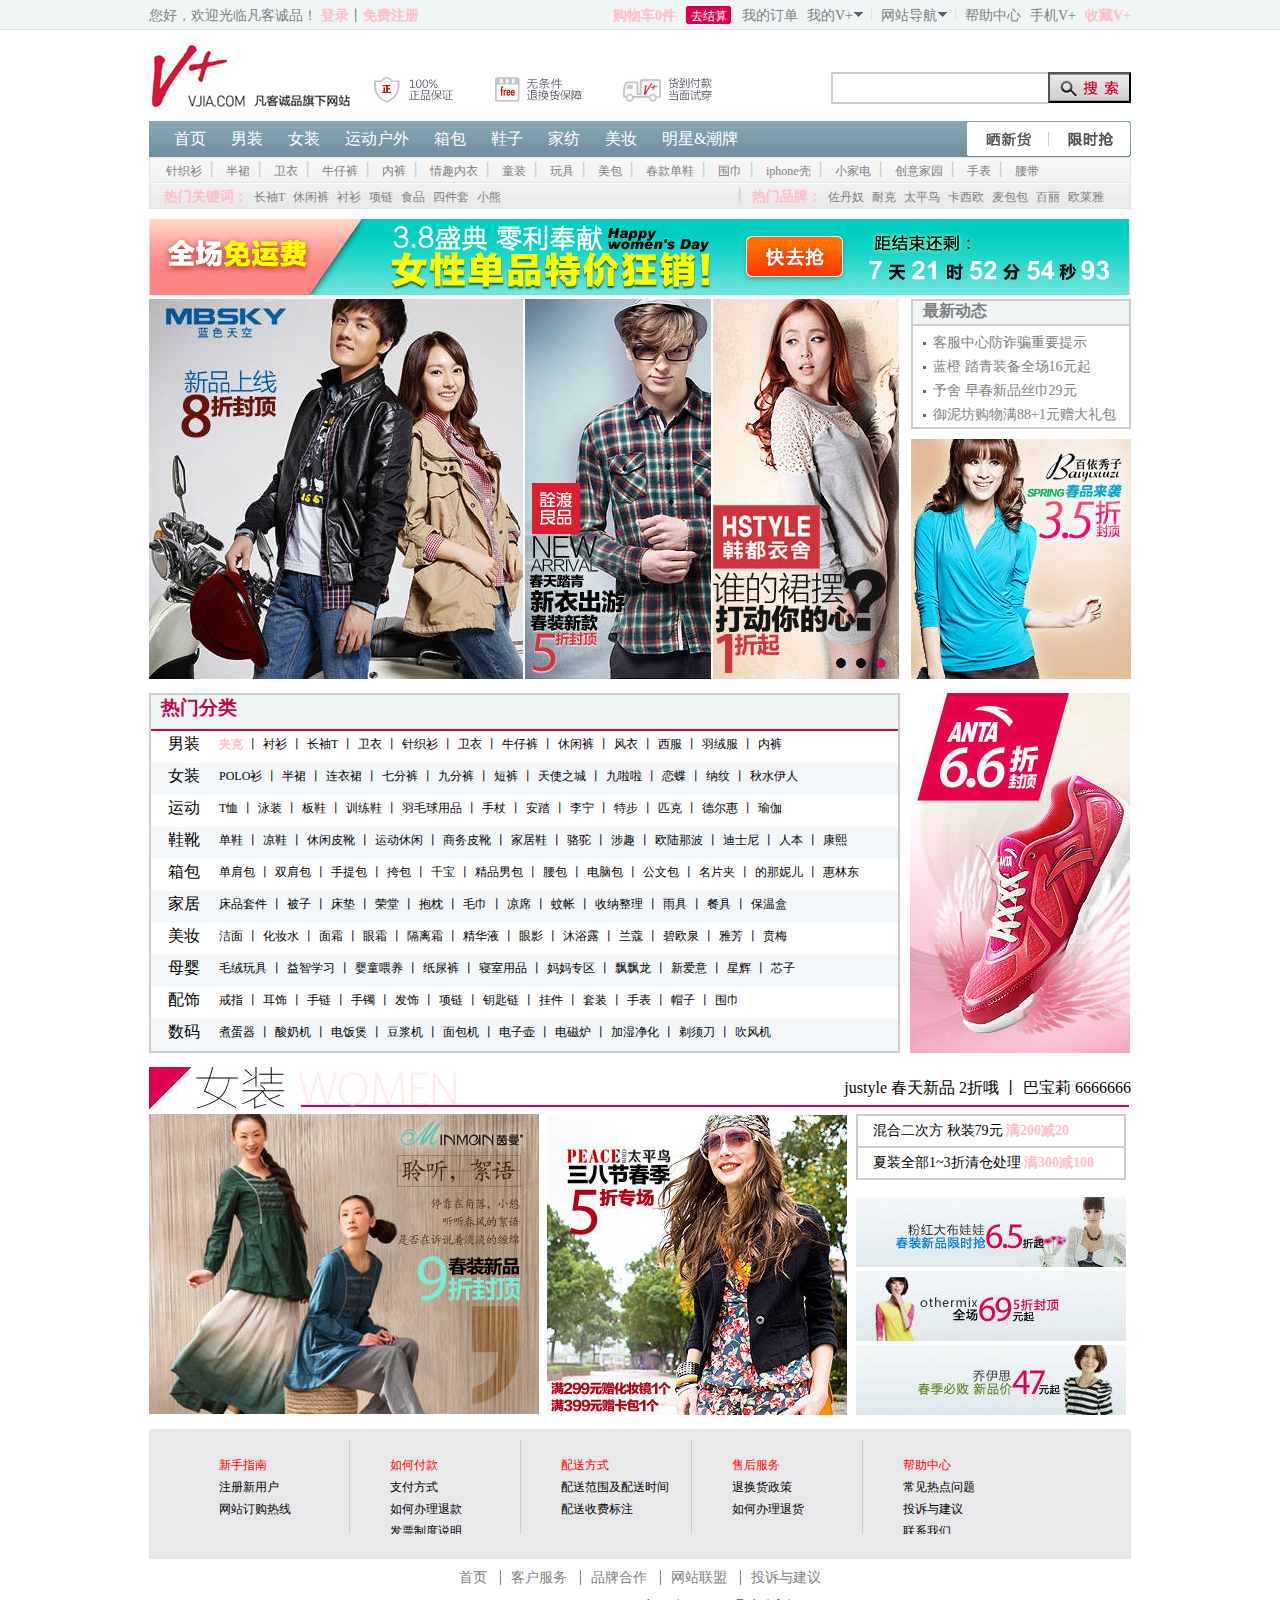
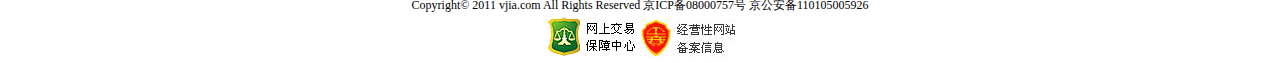
<file: v+_shop/index.html>
<!DOCTYPE html>
<html>
<head>
	<meta charset="utf-8">
	<title>商场首页</title>
	<link rel="stylesheet" type="text/css" href="css/index.css">
</head>
<body>
	<div class="top"><!-- 顶端导航栏 -->
		<dir class="top_w">
			<div class="top_l">
				<span>您好，欢迎光临凡客诚品！</span>
				<span>
					<a href="">登录</a>丨<a href="">免费注册</a>
				</span>
			</div>
			<div class="top_r">
				<a class="pink" href="">购物车0件</a>
				<a class="pbtn" href="">去结算</a>
				<a href="">我的订单</a>
				<a href="">我的V+<img src="img/top_menu_icon.gif"></a>
				<a href="">网站导航<img src="img/top_menu_icon.gif"></a>
				<a href="">帮助中心</a>
				<a href="">手机V+</a>
				<a class="pink" href="">收藏V+</a>
			</div>
		</dir> <!-- top_w结束 -->
	</div> <!-- 顶端导航栏结束 -->
	<div class="logo">
		<!-- 左边 -->
		<img class="logo_l" src="img/logo.gif">
		<img class="logo_l" id="logo_l2" src="img/top_ser.gif">
		<!-- 右边 -->
		<form class="logo_r">
			<span id="logo_text"><input type="text" name="" maxlength="12"></span>
			<span id="logo_btn"><input type="button" id="query_btn" name=""></span>
		</form>
	</div>
	<div  class="nav_1">
		<a href="">首页</a>
		<a href="">男装</a>
		<a href="">女装</a>
		<a href="">运动户外</a>
		<a href="">箱包</a>
		<a href="">鞋子</a>
		<a href="">家纺</a>
		<a href="">美妆</a>
		<a href="">明星&潮牌</a>
		<div class="nav_1r">
			<img src="img/nav_newproduct.gif"><img src="img/nav_presetimer.gif">		
		</div>
	</div>
	<!-- 关键字行 -->
	<div class="keywords">
		<div class="key1">
			<a href="">针织衫</a>丨
			<a href="">半裙</a>丨
			<a href="">卫衣</a>丨
			<a href="">牛仔裤</a>丨
			<a href="">内裤</a>丨
			<a href="">情趣内衣</a>丨
			<a href="">童装</a>丨
			<a href="">玩具</a>丨
			<a href="">美包</a>丨
			<a href="">春款单鞋</a>丨
			<a href="">围巾</a>丨
			<a href="">iphone壳</a>丨
			<a href="">小家电</a>丨
			<a href="">创意家园</a>丨
			<a href="">手表</a>丨
			<a href="">腰带</a>
		</div>
		<div class="key2">
			<div class="key2_r">
				<span class="pink">热门关键词：</span>
				<a href="">长袖T</a>
				<a href="">休闲裤</a>
				<a href="">衬衫</a>
				<a href="">项链</a>
				<a href="">食品</a>
				<a href="">四件套</a>
				<a href="">小熊</a>
			</div>
			<div class="key2_l">
				丨
				<span class="pink">热门品牌：</span>
				<a href="">佐丹奴</a>
				<a href="">耐克</a>
				<a href="">太平鸟</a>
				<a href="">卡西欧</a>
				<a href="">麦包包</a>
				<a href="">百丽</a>
				<a href="">欧莱雅</a>
			</div>
	 	</div>	
	</div><!-- 关键字行结束 .通用头部end-->
	<div class="content_all">
		<img src="img/banner.gif">
		<div class="ca1">
			<img id="ca1_l" src="img/index/ad_big.jpg">
			<div class="ca1_r">
				<div class="ca1_r_top">
					<h4>最新动态</h4>
					<ul>
						<li>客服中心防诈骗重要提示</li>
						<li>蓝橙 踏青装备全场16元起</li>
						<li>予舍 早春新品丝巾29元</li>
						<li>御泥坊购物满88+1元赠大礼包</li>
					</ul>
				</div> <!-- ca1r_top_end -->
				<img src="img/index/ad_r.jpg">
			</div> <!-- ca1_r_end -->
		</div> <!-- ca1_end -->
		<div class="ca2">
			<div class="ca2_l">
				<h3>热门分类</h3>
				<ul id="white">
					<li id="ca2_l1">男装</li>
					<li class="pink">夹克</li><li>丨</li>
					<li>衬衫</li><li>丨</li>
					<li>长袖T</li><li>丨</li>
					<li>卫衣</li><li>丨</li>
					<li>针织衫</li><li>丨</li>
					<li>卫衣</li><li>丨</li>
					<li>牛仔裤</li><li>丨</li>
					<li>休闲裤</li><li>丨</li>
					<li>风衣</li><li>丨</li>
					<li>西服</li><li>丨</li>
					<li>羽绒服</li><li>丨</li>
					<li>内裤</li>
				</ul>
				<ul>
					<li id="ca2_l1">女装</li>
					<li>POLO衫</li><li>丨</li>
					<li>半裙</li><li>丨</li>
					<li>连衣裙</li><li>丨</li>
					<li>七分裤</li><li>丨</li>
					<li>九分裤</li><li>丨</li>
					<li>短裤</li><li>丨</li>
					<li>天使之城</li><li>丨</li>
					<li>九啦啦</li><li>丨</li>
					<li>恋蝶</li><li>丨</li>
					<li>纳纹</li><li>丨</li>
					<li>秋水伊人</li>
				</ul>
				<ul id="white">
					<li id="ca2_l1">运动</li>
					<li>T恤</li><li>丨</li>
					<li>泳装</li><li>丨</li>
					<li>板鞋</li><li>丨</li>
					<li>训练鞋</li><li>丨</li>
					<li>羽毛球用品</li><li>丨</li>
					<li>手杖</li><li>丨</li>
					<li>安踏</li><li>丨</li>
					<li>李宁</li><li>丨</li>
					<li>特步</li><li>丨</li>
					<li>匹克</li><li>丨</li>
					<li>德尔惠</li><li>丨</li>
					<li>瑜伽</li>
				</ul>
				<ul>
					<li id="ca2_l1">鞋靴</li>
					<li>单鞋</li><li>丨</li>
					<li>凉鞋</li><li>丨</li>
					<li>休闲皮靴</li><li>丨</li>
					<li>运动休闲</li><li>丨</li>
					<li>商务皮靴</li><li>丨</li>
					<li>家居鞋</li><li>丨</li>
					<li>骆驼</li><li>丨</li>
					<li>涉趣</li><li>丨</li>
					<li>欧陆那波</li><li>丨</li>
					<li>迪士尼</li><li>丨</li>
					<li>人本</li><li>丨</li>
					<li>康熙</li>
				</ul>
				<ul id="white">
					<li id="ca2_l1">箱包</li>
					<li>单肩包</li><li>丨</li>
					<li>双肩包</li><li>丨</li>
					<li>手提包</li><li>丨</li>
					<li>挎包</li><li>丨</li>
					<li>千宝</li><li>丨</li>
					<li>精品男包</li><li>丨</li>
					<li>腰包</li><li>丨</li>
					<li>电脑包</li><li>丨</li>
					<li>公文包</li><li>丨</li>
					<li>名片夹</li><li>丨</li>
					<li>的那妮儿</li><li>丨</li>
					<li>惠林东</li>
				</ul>
				<ul>
					<li id="ca2_l1">家居</li>
					<li>床品套件</li><li>丨</li>
					<li>被子</li><li>丨</li>
					<li>床垫</li><li>丨</li>
					<li>荣堂</li><li>丨</li>
					<li>抱枕</li><li>丨</li>
					<li>毛巾</li><li>丨</li>
					<li>凉席</li><li>丨</li>
					<li>蚊帐</li><li>丨</li>
					<li>收纳整理</li><li>丨</li>
					<li>雨具</li><li>丨</li>
					<li>餐具</li><li>丨</li>
					<li>保温盒</li>
				</ul>
				<ul id="white">
					<li id="ca2_l1">美妆</li>
					<li>洁面</li><li>丨</li>
					<li>化妆水</li><li>丨</li>
					<li>面霜</li><li>丨</li>
					<li>眼霜</li><li>丨</li>
					<li>隔离霜</li><li>丨</li>
					<li>精华液</li><li>丨</li>
					<li>眼影</li><li>丨</li>
					<li>沐浴露</li><li>丨</li>
					<li>兰蔻</li><li>丨</li>
					<li>碧欧泉</li><li>丨</li>
					<li>雅芳</li><li>丨</li>
					<li>贲梅</li>
				</ul>
				<ul>
					<li id="ca2_l1">母婴</li>
					<li>毛绒玩具</li><li>丨</li>
					<li>益智学习</li><li>丨</li>
					<li>婴童喂养</li><li>丨</li>
					<li>纸尿裤</li><li>丨</li>
					<li>寝室用品</li><li>丨</li>
					<li>妈妈专区</li><li>丨</li>
					<li>飘飘龙</li><li>丨</li>
					<li>新爱意</li><li>丨</li>
					<li>星辉</li><li>丨</li>
					<li>芯子</li>
				</ul>
				<ul id="white">
					<li id="ca2_l1">配饰</li>
					<li>戒指</li><li>丨</li>
					<li>耳饰</li><li>丨</li>
					<li>手链</li><li>丨</li>
					<li>手镯</li><li>丨</li>
					<li>发饰</li><li>丨</li>
					<li>项链</li><li>丨</li>
					<li>钥匙链</li><li>丨</li>
					<li>挂件</li><li>丨</li>
					<li>套装</li><li>丨</li>
					<li>手表</li><li>丨</li>
					<li>帽子</li><li>丨</li>
					<li>围巾</li>
				</ul>
				<ul>
					<li id="ca2_l1">数码</li>
					<li>煮蛋器</li><li>丨</li>
					<li>酸奶机</li><li>丨</li>
					<li>电饭煲</li><li>丨</li>
					<li>豆浆机</li><li>丨</li>
					<li>面包机</li><li>丨</li>
					<li>电子壶</li><li>丨</li>
					<li>电磁炉</li><li>丨</li>
					<li>加湿净化</li><li>丨</li>
					<li>剃须刀</li><li>丨</li>
					<li>吹风机</li>
				</ul>
			</div><!-- ca2_l_end -->	
			<div class="ca2_r">
				<img src="img/index/ad_r_02.jpg">
			</div><!-- ca2_r_end -->
		</div> <!-- ca2_end -->
		<div class="ca3">
			<div class="ca3_head">
				<img src="img/index/h1_women.gif">
				<p id="ca3_h1">justyle 春天新品 2折哦 丨 巴宝莉 6666666</p>
			</div>
			<div claa="ca3_c">
				<img id="ca3_cl" src="img/index/pro_07.jpg">
				<img id="ca3_cl" src="img/index/pro_08.jpg">
				<div id="ca3_cl_1">
					<div id="ca3_c3">
						<p id="ca3_c31">
							混合二次方 秋装79元 
							<span class="pink">满200减20</span>
						</p>
						<p>
							夏装全部1~3折清仓处理 
							<span class="pink">满300减100</span>
						</p>
					</div>
					<img id="ca3_l" src="img/index/r_ad_04.jpg"><img id="ca3_l" src="img/index/r_ad_05.jpg"><img id="ca3_l" src="img/index/r_ad_06.jpg">
				</div>				
			</div>
		</div> <!-- ca3_end -->
	</div>
		<div class="footer">
		<div class="ft_1">
			<dl>
				<dt>新手指南</dt>
				<dd>注册新用户</dd>
				<dd>网站订购热线</dd>
			</dl>
		</div>
		<div class="ft_1">
			<dl>
				<dt>如何付款</dt>
				<dd>支付方式</dd>
				<dd>如何办理退款</dd>
				<dd>发票制度说明</dd>
			</dl>
		</div>
		<div class="ft_1">
			<dl>
				<dt>配送方式</dt>
				<dd>配送范围及配送时间</dd>
				<dd>配送收费标注</dd>
			</dl>
		</div>
		<div class="ft_1">
			<dl>
				<dt>售后服务</dt>
				<dd>退换货政策</dd>
				<dd>如何办理退货</dd>
			</dl>
		</div>
		<div class="ft_1" id="ft_nobd">
			<dl>
				<dt>帮助中心</dt>
				<dd>常见热点问题</dd>
				<dd>投诉与建议</dd>
				<dd>联系我们</dd>
			</dl>
		</div>
	</div> <!-- footer_end -->
	<div class="ft_btm">  <!-- bottom -->
		<p class="btm_p1">
			<a id="ft_nobd" href="">首页</a>
			<a href="">客户服务</a>
			<a href="">品牌合作</a>
			<a href="">网站联盟</a>
			<a href="">投诉与建议</a>
		</p>
		<p>Copyright&copy; 2011 vjia.com All Rights Reserved 京ICP备08000757号 京公安备110105005926</p>
		<p>
			<img src="img/btm_logo_1.gif">
			<img src="img/btm_logo_2.gif">
		</p>
	</div>
</body>
</html>
</file>
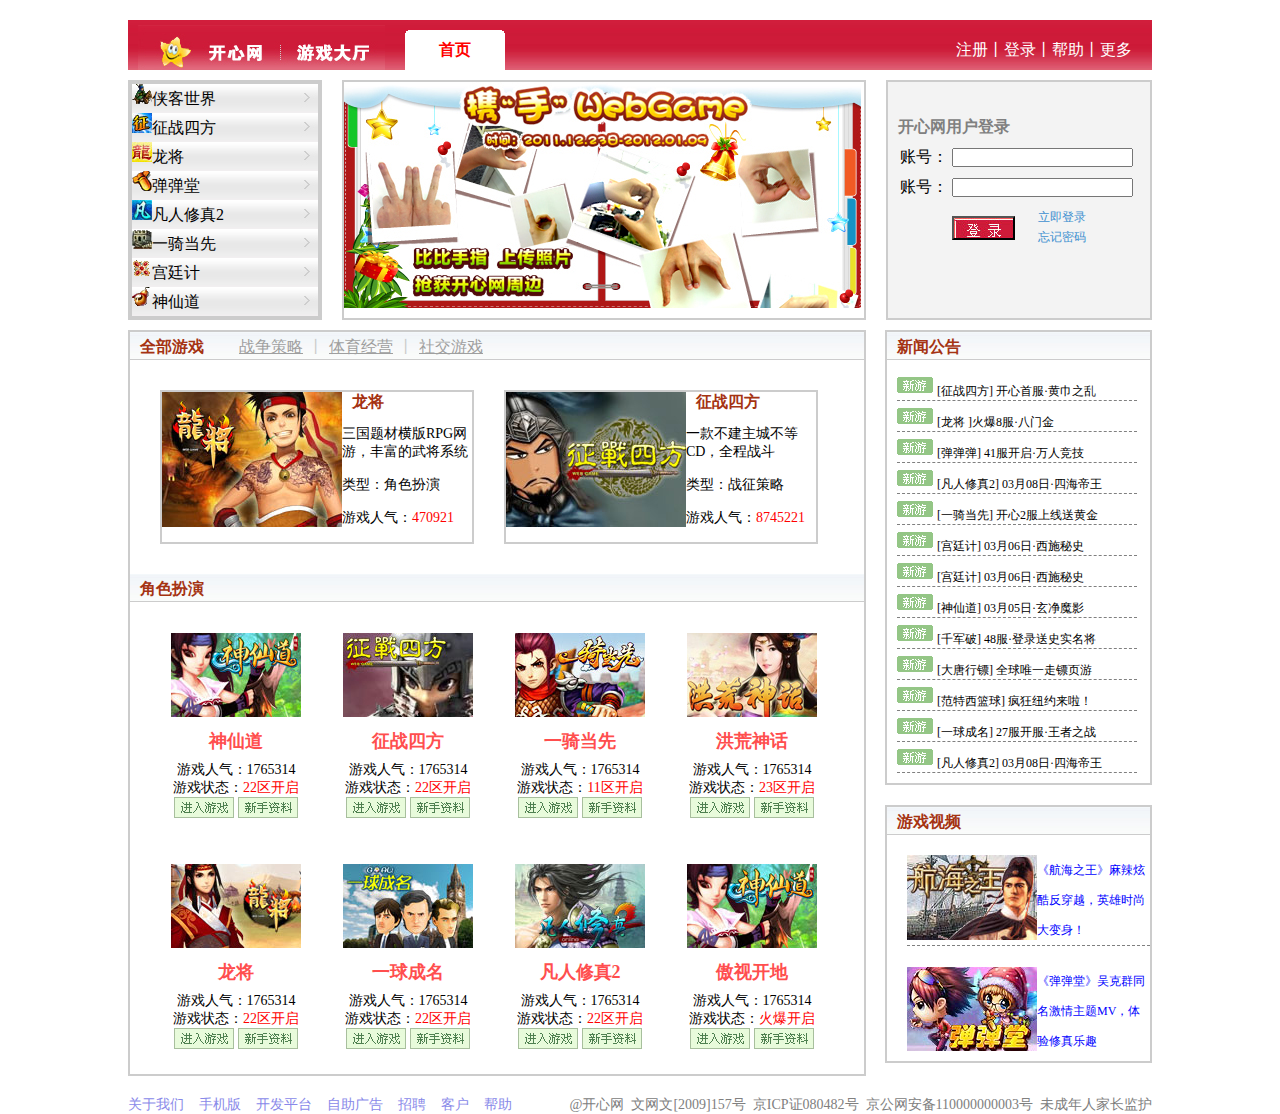
<file: happyweb/happyweb.html>
<!DOCTYPE html>
<html>
<head>
	<meta charset="utf-8">
	<title>开心网</title>
	<link rel="stylesheet" type="text/css" href="css/hpw.css"
</head>
<body>
	<div class="all">
		<div class="head_1">
			<img id="img1" src="img/gameLogo.jpg">
			<div id="btn-01">首页</div>
			<ul id="nav_right">
				<li>
					<a href="">注册</a>
				</li><li>丨</li>
				<li>
					<a href="">登录</a>
				</li><li>丨</li>
				<li>
					<a href="">帮助</a>
				</li><li>丨</li>
				<li>
					<a href="">更多</a>
				</li>
			</ul>
		</div><!-- 这是head1结束 -->
		<div class="head2">
			<div class="head2_1">
				<ul>
					<li><img src="img/sub-1.gif"><span>侠客世界</span></li>
					<li><img src="img/sub-2.gif"><span>征战四方</span></li>
					<li><img src="img/sub-3.gif"><span>龙将</span></li>
					<li><img src="img/sub-4.gif"><span>弹弹堂</span></li>
					<li><img src="img/sub-5.gif"><span>凡人修真2</span></li>
					<li><img src="img/sub-6.gif"><span>一骑当先</span></li>
					<li><img src="img/sub-7.gif"><span>宫廷计</span></li>
					<li><img src="img/sub-8.gif"><span>神仙道</span></li>
				</ul>
			</div>
			<div class="head2_2">
				<img src="img/img-3.jpg">
			</div>
			<div class="head2_3">
				<form>
					<h4>开心网用户登录</h4>
					<p>
						<span>账号：</span>
						<input type="text" name="">
					</p>
					<p>
						<span>账号：</span>
						<input type="text" name="">
					</p>
					<p id="btnlogo">
						<span></span>
						<input type="button" name="">
						<div class="bluef">
							<p>立即登录</p>
							<p>忘记密码</p>
						</div>
					</p>
				</form>
			</div>
		</div><!-- 这是head2结束 -->
		<div class="body_l"><!-- body左侧 -->
			<div class="title">
				<h4>全部游戏</h4>
				<ul>
				<li>
					<a href="">战争策略</a>
				</li><li>丨</li>
				<li>
					<a href="">体育经营</a>
				</li><li>丨</li>
				<li>
					<a href="">社交游戏</a>
				</li>
			</ul>
			</div>
			<div class="upbox"> <!-- 上方盒子 -->
				<div id="upbox_f">
					<img src="img/img-4.jpg">
					<h4>龙将</h4><br>
					<p>三国题材横版RPG网游，丰富的武将系统</p>
					<p>类型：角色扮演</p>
					<p>游戏人气：<span class="red">470921</span></p>
				</div>
				<div id="upbox_f">
					<img src="img/img-5.jpg">
					<h4>征战四方</h4><br>
					<p>一款不建主城不等CD，全程战斗</p>
					<p>类型：战征策略</p>
					<p>游戏人气：<span class="red">8745221</span></p>
				</div>
			</div>
			<div class="title">
				<h4>角色扮演</h4>

			</div>
			<div class="downbox">
				<div id="downbox_f">
					<p><img src="img/img-6.jpg"></p>
					<p class="boxtitle">神仙道</p>
					<p>游戏人气：1765314</p>
					<p>游戏状态：<span class="red">22区开启</span></p>
					<p>
						<span><img src="img/btn-02.jpg"></span>
						<span><img src="img/btn-03.jpg"></span>
					</p>
				</div>
				<div id="downbox_f">
					<p><img src="img/img-7.jpg"></p>
					<p class="boxtitle">征战四方</p>
					<p>游戏人气：1765314</p>
					<p>游戏状态：<span class="red">22区开启</span></p>
					<p>
						<span><img src="img/btn-02.jpg"></span>
						<span><img src="img/btn-03.jpg"></span>
					</p>
				</div>
				<div id="downbox_f">
					<p><img src="img/img-8.jpg"></p>
					<p class="boxtitle">一骑当先</p>
					<p>游戏人气：1765314</p>
					<p>游戏状态：<span class="red">11区开启</span></p>
					<p>
						<span><img src="img/btn-02.jpg"></span>
						<span><img src="img/btn-03.jpg"></span>
					</p>
				</div>
				<div id="downbox_f">
					<p><img src="img/img-9.jpg"></p>
					<p class="boxtitle">洪荒神话</p>
					<p>游戏人气：1765314</p>
					<p>游戏状态：<span class="red">23区开启</span></p>
					<p>
						<span><img src="img/btn-02.jpg"></span>
						<span><img src="img/btn-03.jpg"></span>
					</p>
				</div>
				<!-- 第二行从这里开始 -->
				<div id="downbox_f">
					<p><img src="img/img-10.jpg"></p>
					<p class="boxtitle">龙将</p>
					<p>游戏人气：1765314</p>
					<p>游戏状态：<span class="red">22区开启</span></p>
					<p>
						<span><img src="img/btn-02.jpg"></span>
						<span><img src="img/btn-03.jpg"></span>
					</p>
				</div><div id="downbox_f">
					<p><img src="img/img-11.jpg"></p>
					<p class="boxtitle">一球成名</p>
					<p>游戏人气：1765314</p>
					<p>游戏状态：<span class="red">22区开启</span></p>
					<p>
						<span><img src="img/btn-02.jpg"></span>
						<span><img src="img/btn-03.jpg"></span>
					</p>
				</div><div id="downbox_f">
					<p><img src="img/img-12.jpg"></p>
					<p class="boxtitle">凡人修真2</p>
					<p>游戏人气：1765314</p>
					<p>游戏状态：<span class="red">22区开启</span></p>
					<p>
						<span><img src="img/btn-02.jpg"></span>
						<span><img src="img/btn-03.jpg"></span>
					</p>
				</div><div id="downbox_f">
					<p><img src="img/img-6.jpg"></p>
					<p class="boxtitle">傲视开地</p>
					<p>游戏人气：1765314</p>
					<p>游戏状态：<span class="red">火爆开启</span></p>
					<p>
						<span><img src="img/btn-02.jpg"></span>
						<span><img src="img/btn-03.jpg"></span>
					</p>
				</div>
			</div> <!-- downbox结束 -->
		</div><!-- body_l结束 -->
		<div class="body_r"><!-- body右侧 -->
			<div class="body_r1">
				<div class="title"><h4>新闻公告</h4></div>
				<ul>
					<li>[征战四方] 开心首服·黄巾之乱</li>
					<li>[龙将 ]火爆8服·八门金</li>
					<li>[弹弹弹] 41服开启·万人竞技</li>
					<li>[凡人修真2] 03月08日·四海帝王</li>
					<li>[一骑当先] 开心2服上线送黄金</li>
					<li>[宫廷计] 03月06日·西施秘史</li>
					<li>[宫廷计] 03月06日·西施秘史</li>
					<li>[神仙道] 03月05日·玄净魔影</li>
					<li>[千军破] 48服·登录送史实名将</li>
					<li>[大唐行镖] 全球唯一走镖页游</li>
					<li>[范特西篮球] 疯狂纽约来啦！</li>
					<li>[一球成名] 27服开服·王者之战</li>
					<li>[凡人修真2] 03月08日·四海帝王</li>
				</ul>
			</div>
			<div class="body_r2">
				<div class="title"><h4>游戏视频</h4></div>
				<div class="gmvidio">
					<img src="img/img-1.jpg">
					《航海之王》麻辣炫酷反穿越，英雄时尚大变身！
				</div>
				<div class="gmvidio" id="nobd">
					<img src="img/img-2.jpg">
					《弹弹堂》吴克群同名激情主题MV，体验修真乐趣 
				</div>
			</div>
		</div><!-- body_r结束 -->
	</div><!-- 这是all结束 -->
	<div class="footer">
		<ul>
			<li>关于我们</li>
			<li>手机版</li>
			<li>开发平台</li>
			<li>自助广告</li>
			<li>招聘</li>
			<li>客户</li>
			<li>帮助</li>
		</ul>
		<p>@开心网&nbsp;&nbsp;文网文[2009]157号&nbsp;&nbsp;京ICP证080482号&nbsp;&nbsp;京公网安备110000000003号&nbsp;&nbsp;未成年人家长监护</p>
	</div>
</body>
</html>
</file>
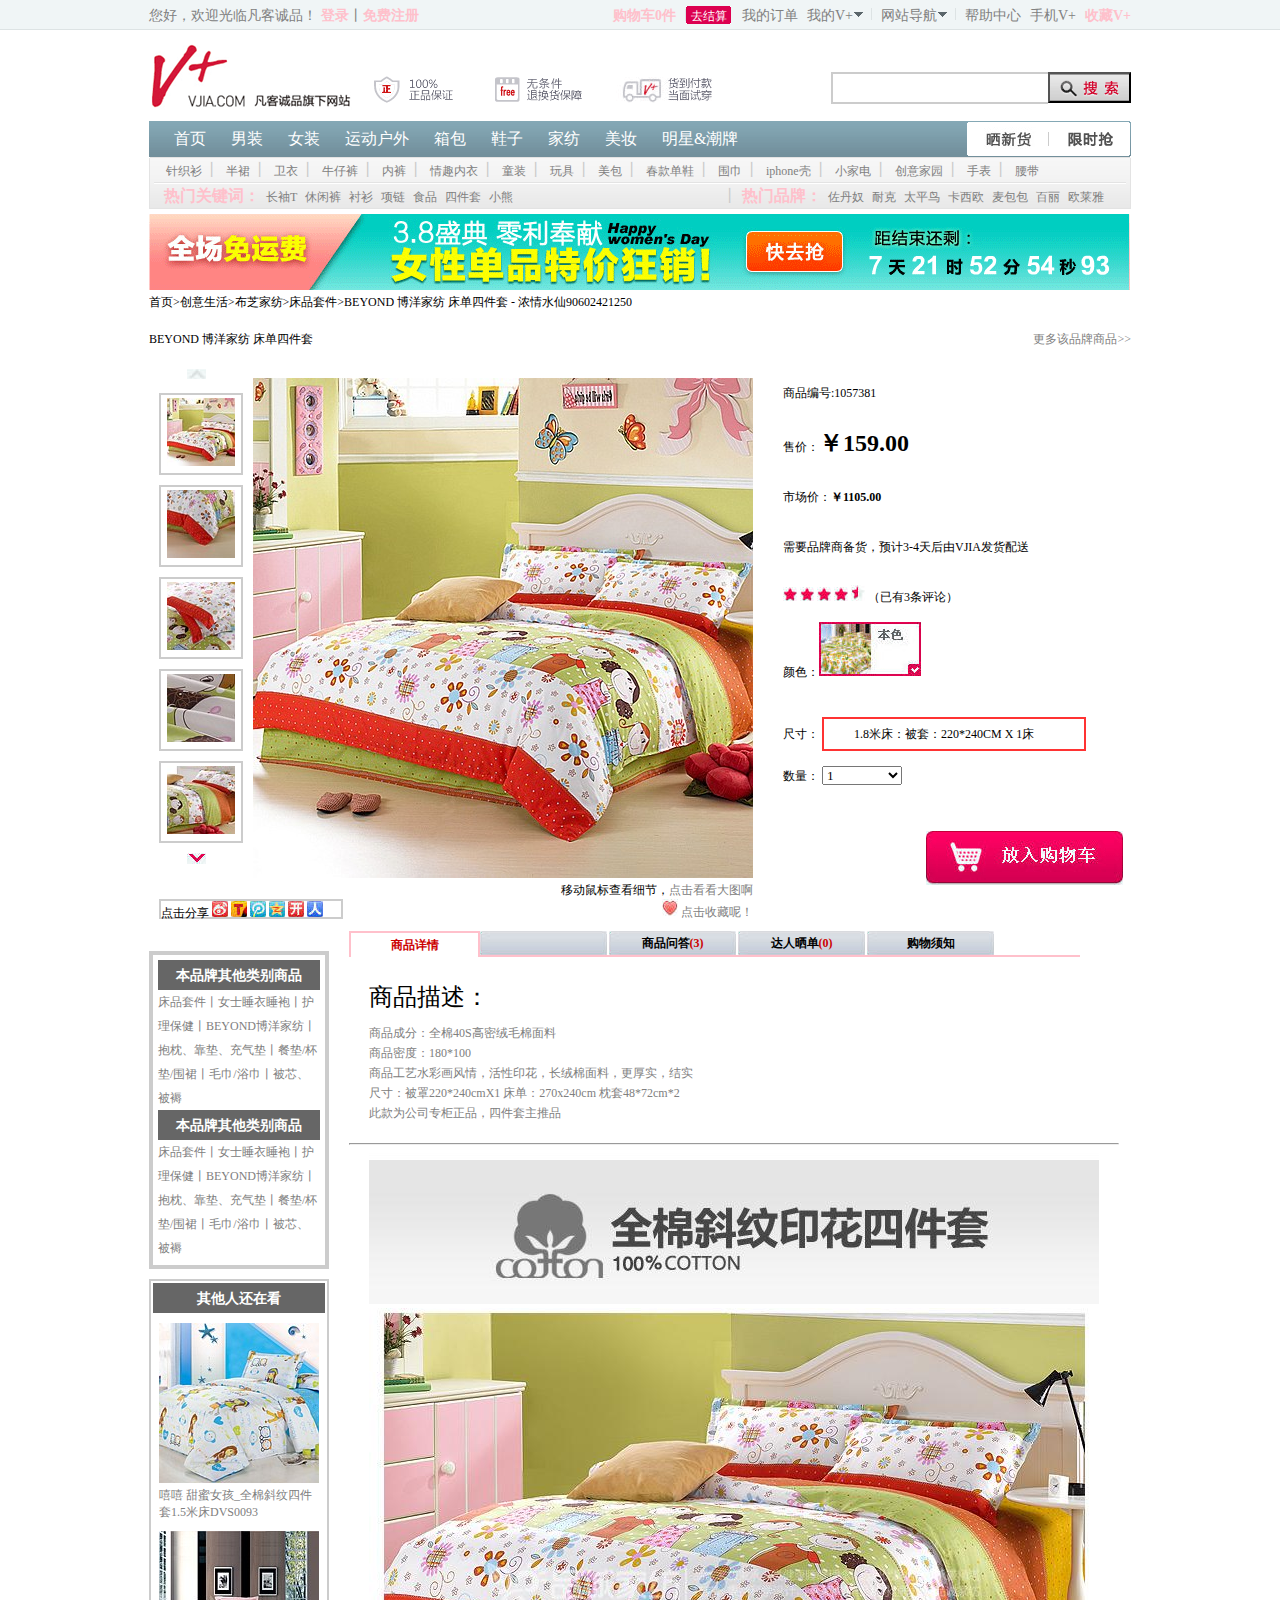
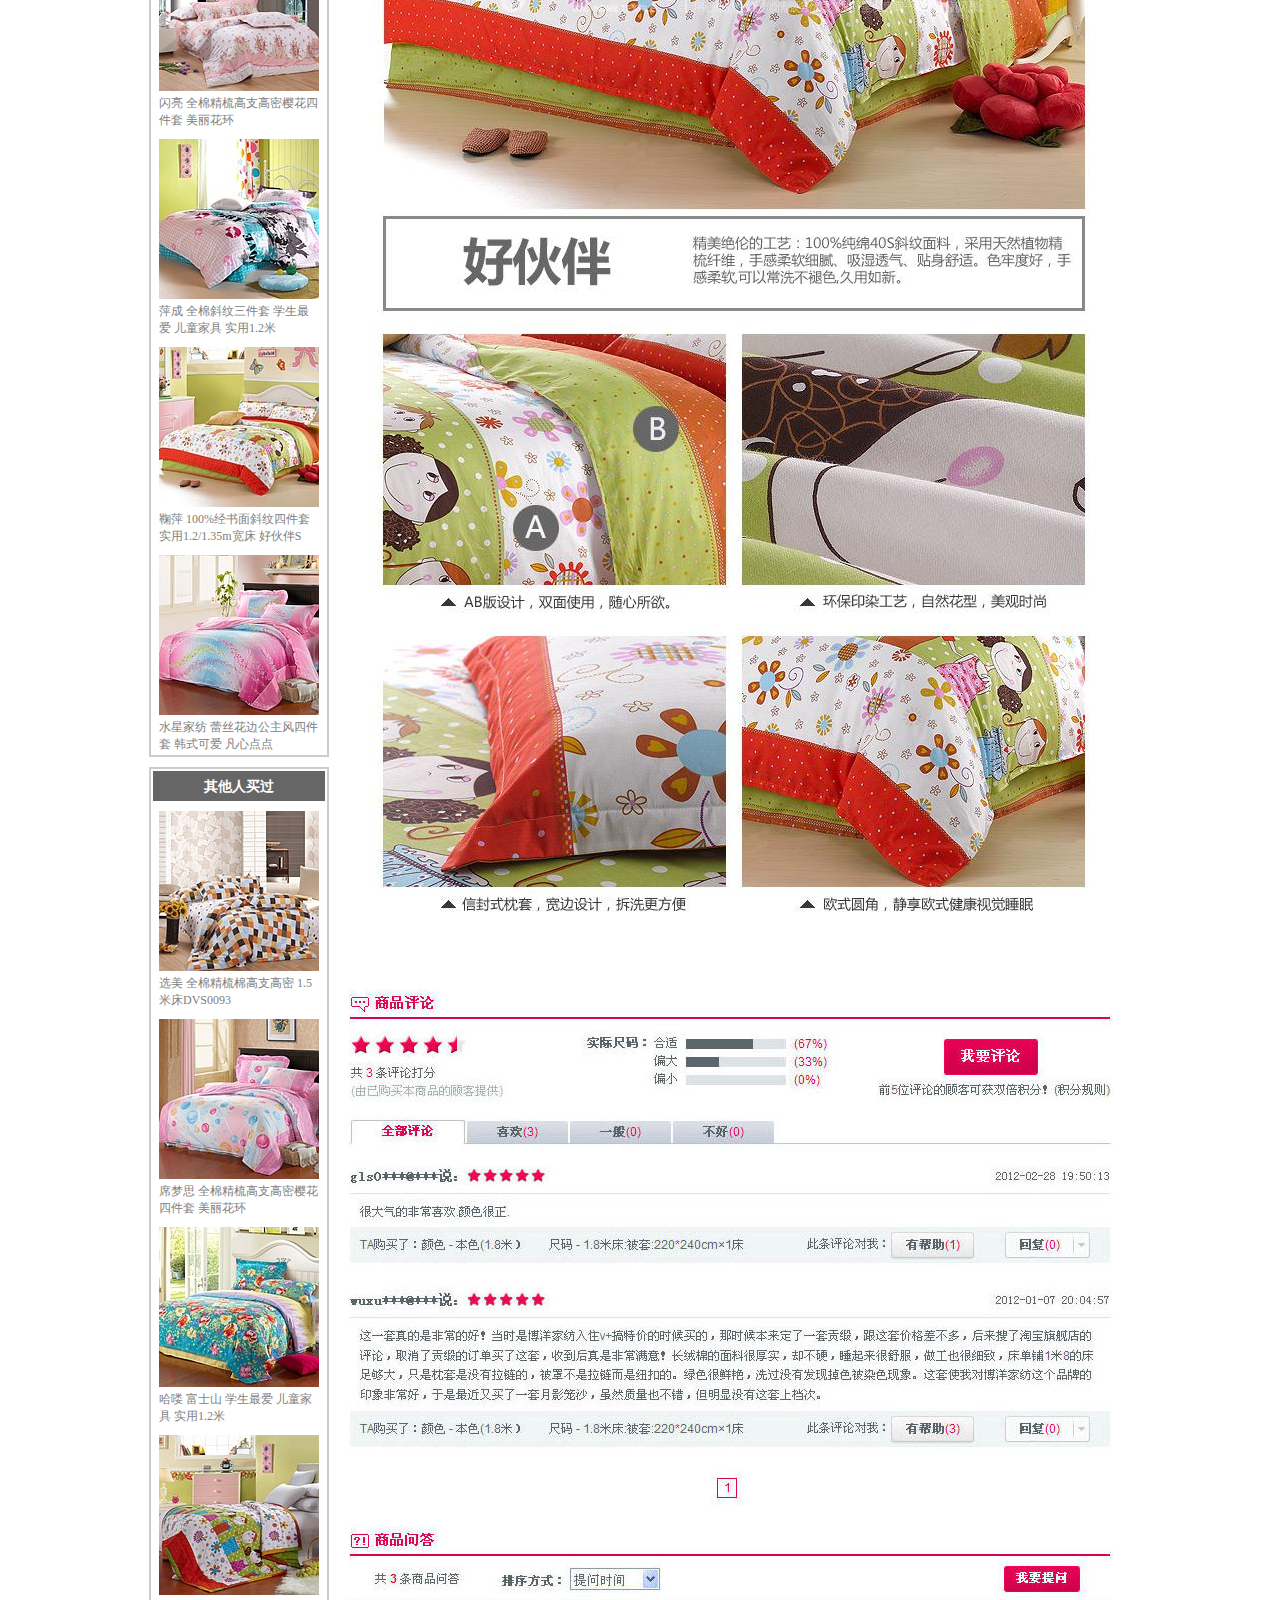
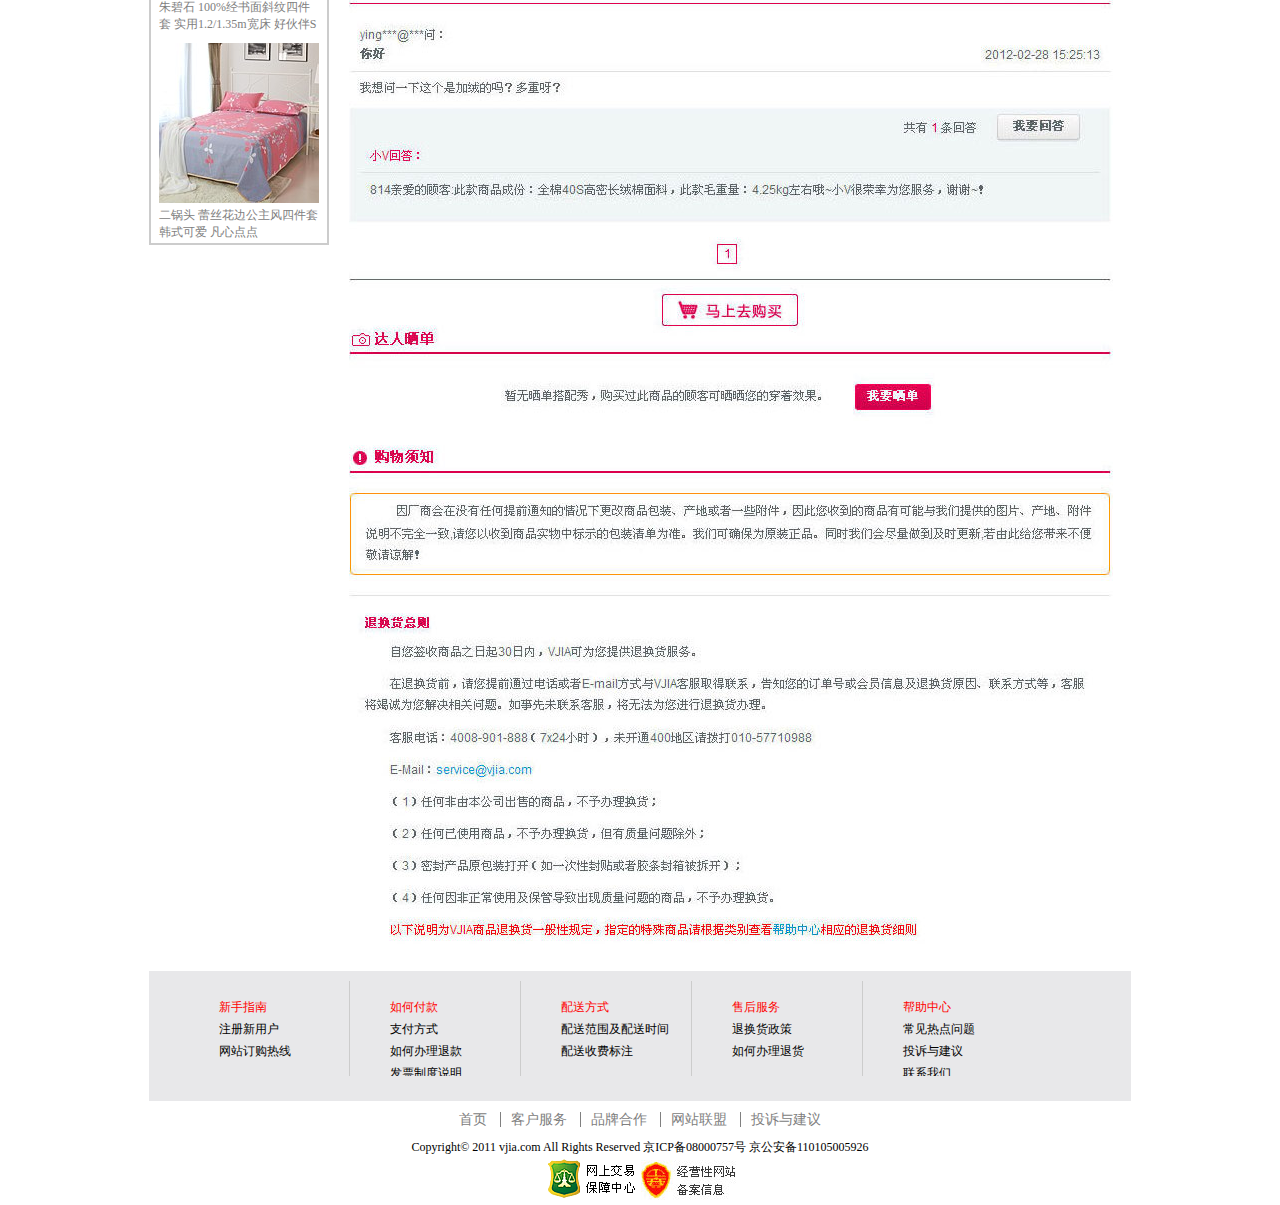
<file: v+_shop/goods_detail.html>
<!DOCTYPE html>
<html>
<head>
	<meta charset="utf-8">
	<title>商品详细页面</title>
	<link rel="stylesheet" type="text/css" href="css/goods_detail.css">
</head>
<body>
<div class="top"><!-- 顶端导航栏 -->
		<dir class="top_w">
			<div class="top_l">
				<span>您好，欢迎光临凡客诚品！</span>
				<span>
					<a href="">登录</a>丨<a href="">免费注册</a>
				</span>
			</div>
			<div class="top_r">
				<a class="pink" href="">购物车0件</a>
				<a class="pbtn" href="">去结算</a>
				<a href="">我的订单</a>
				<a href="">我的V+<img src="img/top_menu_icon.gif"></a>
				<a href="">网站导航<img src="img/top_menu_icon.gif"></a>
				<a href="">帮助中心</a>
				<a href="">手机V+</a>
				<a class="pink" href="">收藏V+</a>
			</div>
		</dir> <!-- top_w结束 -->
	</div> <!-- 顶端导航栏结束 -->
	<div class="logo">
		<!-- 左边 -->
		<img class="logo_l" src="img/logo.gif">
		<img class="logo_l" id="logo_l2" src="img/top_ser.gif">
		<!-- 右边 -->
		<form class="logo_r">
			<span id="logo_text"><input type="text" name="" maxlength="12"></span>
			<span id="logo_btn"><input type="button" id="query_btn" name=""></span>
		</form>
	</div>
	<div  class="nav_1">
		<a href="">首页</a>
		<a href="">男装</a>
		<a href="">女装</a>
		<a href="">运动户外</a>
		<a href="">箱包</a>
		<a href="">鞋子</a>
		<a href="">家纺</a>
		<a href="">美妆</a>
		<a href="">明星&潮牌</a>
		<div class="nav_1r">
			<img src="img/nav_newproduct.gif"><img src="img/nav_presetimer.gif">		
		</div>
	</div>
	<!-- 关键字行 -->
	<div class="keywords">
		<div class="key1">
			<a href="">针织衫</a>丨
			<a href="">半裙</a>丨
			<a href="">卫衣</a>丨
			<a href="">牛仔裤</a>丨
			<a href="">内裤</a>丨
			<a href="">情趣内衣</a>丨
			<a href="">童装</a>丨
			<a href="">玩具</a>丨
			<a href="">美包</a>丨
			<a href="">春款单鞋</a>丨
			<a href="">围巾</a>丨
			<a href="">iphone壳</a>丨
			<a href="">小家电</a>丨
			<a href="">创意家园</a>丨
			<a href="">手表</a>丨
			<a href="">腰带</a>
		</div>
		<div class="key2">
			<div class="key2_r">
				<span class="pink">热门关键词：</span>
				<a href="">长袖T</a>
				<a href="">休闲裤</a>
				<a href="">衬衫</a>
				<a href="">项链</a>
				<a href="">食品</a>
				<a href="">四件套</a>
				<a href="">小熊</a>
			</div>
			<div class="key2_l">
				丨
				<span class="pink">热门品牌：</span>
				<a href="">佐丹奴</a>
				<a href="">耐克</a>
				<a href="">太平鸟</a>
				<a href="">卡西欧</a>
				<a href="">麦包包</a>
				<a href="">百丽</a>
				<a href="">欧莱雅</a>
			</div>
	 	</div>	
	</div><!-- 关键字行结束 .通用头部end-->
	<div class="content_all">
		<img src="img/banner.gif">
		<p>首页>创意生活>布芝家纺>床品套件>BEYOND 博洋家纺 床单四件套 - 浓情水仙90602421250</p>
		<p class="nav_p">
			<span class="left">BEYOND 博洋家纺 床单四件套</span>
			<span class="right">更多该品牌商品>></span>
		</p>
		<div class="a1">
			<div class="a1_l"> <!-- a1左侧 -->
				<ul>
					<li id="al_no"><img src="img/goods/001_vj_05.gif"></li>
					<li><img src="img/goods/vj_small_01.jpg"></li>
					<li><img src="img/goods/vj_small_02.jpg"></li>
					<li><img src="img/goods/vj_small_03.jpg"></li>
					<li><img src="img/goods/vj_small_04.jpg"></li>
					<li><img src="img/goods/vj_small_05.jpg"></li>
					<li id="al_no"><img src="img/goods/001_vj_35.gif"></li>
				</ul>
				<p id="big_img">
					<img src="img/goods/big_photo.jpg">
				</p>
				<div class="a1_l_02">
					<p>移动鼠标查看细节，<span id="grey">点击看看大图啊</span></p>
					<p>
						<span class="left">
							点击分享
							<img src="img/goods/001_vj_40.gif">
							<img src="img/goods/001_vj_42.gif">
							<img src="img/goods/001_vj_44.gif">
							<img src="img/goods/001_vj_46.gif">
							<img src="img/goods/001_vj_48.gif">
							<img src="img/goods/001_vj_50.gif">
						</span>
						<img src="img/goods/001_vj_53.gif">
						<span id="grey">点击收藏呢！</span>
					</p>
				</div>
			</div>
			<div class="a1_r"> <!-- a1右侧 -->
				<p>商品编号:1057381</p>
				<p>售价：<strong id="strong_b">￥159.00</strong></p>
				<p>市场价：<strong>￥1105.00</strong></p>
				<p>需要品牌商备货，预计3-4天后由VJIA发货配送</p>
				<p>
				<span>
				<img src="img/goods/001_vj_16.gif">
				<img src="img/goods/001_vj_16.gif">
				<img src="img/goods/001_vj_16.gif">
				<img src="img/goods/001_vj_16.gif">
				<img src="img/goods/001_vj_18.gif">
				</span>
				（已有3条评论）
				</p>
				<p>
					颜色：<img src="img/goods/001_vj_23.gif">			
				</p>
				<p class="size">
					<span>尺寸：</span>
					<span id="size">1.8米床：被套：220*240CM X 1床</span>
				</p>
				<p>
					数量：
					<select id="select_a1_r">
						<option>1</option>
					</select>
				</p>
				<p id="a1_r_last">
					<img src="img/goods/001_vj_31.gif">
				</p>
			</div>
			<div class="clear"></div>
		</div> <!-- a1_ed -->
		<div class="a2"> <!-- a2_begin -->
			<div class="a2_l">
				<div class="a2_l1">
					<h3>本品牌其他类别商品</h3>
					<p>
						床品套件丨女士睡衣睡袍丨护理保健丨BEYOND博洋家纺丨抱枕、靠垫、充气垫丨餐垫/杯垫/围裙丨毛巾/浴巾丨被芯、被褥
					</p>
					<h3>本品牌其他类别商品</h3>
					<p>
						床品套件丨女士睡衣睡袍丨护理保健丨BEYOND博洋家纺丨抱枕、靠垫、充气垫丨餐垫/杯垫/围裙丨毛巾/浴巾丨被芯、被褥
					</p>
				</div> <!-- a2_l1_End -->
				<div class="a2_l2">
					<h3>其他人还在看</h3>
					<dl>
						<dt><img src="img/goods/va-01.jpg"></dt>
						<dd>嘻嘻 甜蜜女孩_全棉斜纹四件套1.5米床DVS0093</dd>
						<dt><img src="img/goods/va-02.jpg"></dt>
						<dd>闪亮 全棉精梳高支高密樱花四件套 美丽花环</dd>
						<dt><img src="img/goods/va-03.jpg"></dt>
						<dd>萍成 全棉斜纹三件套 学生最爱 儿童家具 实用1.2米</dd>
						<dt><img src="img/goods/va-04.jpg"></dt>
						<dd>鞠萍 100%经书面斜纹四件套 实用1.2/1.35m宽床 好伙伴S</dd>
						<dt><img src="img/goods/va-05.jpg"></dt>
						<dd>水星家纺 蕾丝花边公主风四件套 韩式可爱 凡心点点</dd>
					</dl>
				</div> <!-- a2_l2_end -->
				<div class="a2_l2">
					<h3>其他人买过</h3>
					<dl>
						<dt><img src="img/goods/va-06.jpg"></dt>
						<dd>选美 全棉精梳棉高支高密 1.5米床DVS0093</dd>
						<dt><img src="img/goods/va-07.jpg"></dt>
						<dd>席梦思 全棉精梳高支高密樱花四件套 美丽花环</dd>
						<dt><img src="img/goods/va-08.jpg"></dt>
						<dd>哈喽 富士山 学生最爱 儿童家具 实用1.2米</dd>
						<dt><img src="img/goods/va-09.jpg"></dt>
						<dd>朱碧石 100%经书面斜纹四件套 实用1.2/1.35m宽床 好伙伴S</dd>
						<dt><img src="img/goods/va-10.jpg"></dt>
						<dd>二锅头 蕾丝花边公主风四件套 韩式可爱 凡心点点</dd>
					</dl>
				</div> <!-- a2_l2_end -->
			</div> <!-- a2_left_end -->
			<div class="a2_r">
				<ul>
					<li id="li_01" class="red">商品详情</li>
					<span id="li_02">
						<li></li>
						<li>商品问答<span class="red">(3)</span></li>
						<li>达人晒单<span class="red">(0)</span></li>
						<li>购物须知</li>
					</span>
				</ul>
				<dl>
					<dt>商品描述：</dt>
					<dd>商品成分：全棉40S高密绒毛棉面料</dd>
					<dd>商品密度：180*100</dd>
					<dd>商品工艺水彩画风情，活性印花，长绒棉面料，更厚实，结实</dd>
					<dd>尺寸：被罩220*240cmX1 床单：270x240cm 枕套48*72cm*2</dd>
					<dd>此款为公司专柜正品，四件套主推品</dd>
				</dl>
				<hr>  <!-- 分割线 ，以下是商品图片部分 -->
				<dir class="a2_r_goods">
					<img src="img/goods/vjia_001.jpg">
					<img src="img/goods/vjia_002.jpg">
					<img src="img/goods/vjia_003.jpg">
					<img src="img/goods/vjia_004.jpg">
				</dir>		
			</div> <!-- a2_right_end -->
			<div class="a2_r2">
				<img src="img/goods/vjia_74897jfdf_03.jpg">
			</div> <!-- a2_r2_end -->
		</div> <!-- a2_end -->
	</div> <!-- content_all_end -->
	<div class="footer">
		<div class="ft_1">
			<dl>
				<dt>新手指南</dt>
				<dd>注册新用户</dd>
				<dd>网站订购热线</dd>
			</dl>
		</div>
		<div class="ft_1">
			<dl>
				<dt>如何付款</dt>
				<dd>支付方式</dd>
				<dd>如何办理退款</dd>
				<dd>发票制度说明</dd>
			</dl>
		</div>
		<div class="ft_1">
			<dl>
				<dt>配送方式</dt>
				<dd>配送范围及配送时间</dd>
				<dd>配送收费标注</dd>
			</dl>
		</div>
		<div class="ft_1">
			<dl>
				<dt>售后服务</dt>
				<dd>退换货政策</dd>
				<dd>如何办理退货</dd>
			</dl>
		</div>
		<div class="ft_1" id="ft_nobd">
			<dl>
				<dt>帮助中心</dt>
				<dd>常见热点问题</dd>
				<dd>投诉与建议</dd>
				<dd>联系我们</dd>
			</dl>
		</div>
	</div> <!-- footer_end -->
	<div class="ft_btm">  <!-- bottom -->
		<p class="btm_p1">
			<a id="ft_nobd" href="">首页</a>
			<a href="">客户服务</a>
			<a href="">品牌合作</a>
			<a href="">网站联盟</a>
			<a href="">投诉与建议</a>
		</p>
		<p>Copyright&copy; 2011 vjia.com All Rights Reserved 京ICP备08000757号 京公安备110105005926</p>
		<p>
			<img src="img/btm_logo_1.gif">
			<img src="img/btm_logo_2.gif">
		</p>
	</div>
</body>
</html>
</file>
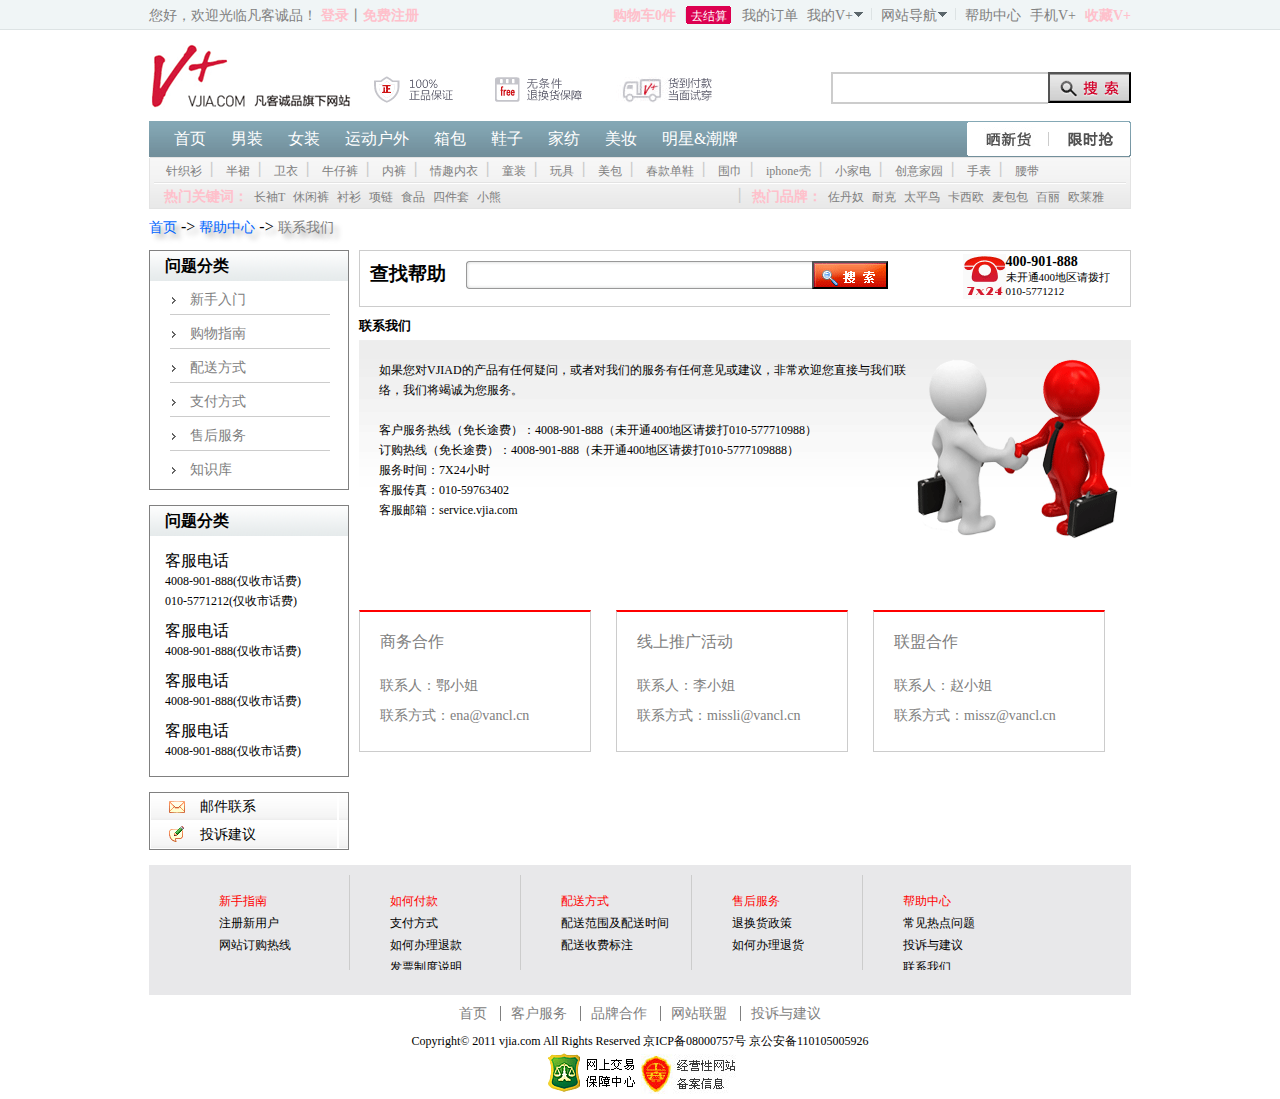
<file: v+_shop/helpcenter.html>
<!DOCTYPE html>
<html>
<head>
	<meta charset="utf-8">
	<title>帮助中心</title>
	<link rel="stylesheet" type="text/css" href="css/helpcenter.css">
</head>
<body>
	<div class="top"><!-- 顶端导航栏 -->
		<dir class="top_w">
			<div class="top_l">
				<span>您好，欢迎光临凡客诚品！</span>
				<span>
					<a href="">登录</a>丨<a href="">免费注册</a>
				</span>
			</div>
			<div class="top_r">
				<a class="pink" href="">购物车0件</a>
				<a class="pbtn" href="">去结算</a>
				<a href="">我的订单</a>
				<a href="">我的V+<img src="img/top_menu_icon.gif"></a>
				<a href="">网站导航<img src="img/top_menu_icon.gif"></a>
				<a href="">帮助中心</a>
				<a href="">手机V+</a>
				<a class="pink" href="">收藏V+</a>
			</div>
		</dir> <!-- top_w结束 -->
	</div> <!-- 顶端导航栏结束 -->
	<div class="logo">
		<!-- 左边 -->
		<img class="logo_l" src="img/logo.gif">
		<img class="logo_l" id="logo_l2" src="img/top_ser.gif">
		<!-- 右边 -->
		<form class="logo_r">
			<span id="logo_text"><input type="text" name="" maxlength="12"></span>
			<span id="logo_btn"><input type="button" id="query_btn" name=""></span>
		</form>
	</div>
	<div  class="nav_1">
		<a href="">首页</a>
		<a href="">男装</a>
		<a href="">女装</a>
		<a href="">运动户外</a>
		<a href="">箱包</a>
		<a href="">鞋子</a>
		<a href="">家纺</a>
		<a href="">美妆</a>
		<a href="">明星&潮牌</a>
		<div class="nav_1r">
			<img src="img/nav_newproduct.gif"><img src="img/nav_presetimer.gif">		
		</div>
	</div>
	<!-- 关键字行 -->
	<div class="keywords">
		<div class="key1">
			<a href="">针织衫</a>丨
			<a href="">半裙</a>丨
			<a href="">卫衣</a>丨
			<a href="">牛仔裤</a>丨
			<a href="">内裤</a>丨
			<a href="">情趣内衣</a>丨
			<a href="">童装</a>丨
			<a href="">玩具</a>丨
			<a href="">美包</a>丨
			<a href="">春款单鞋</a>丨
			<a href="">围巾</a>丨
			<a href="">iphone壳</a>丨
			<a href="">小家电</a>丨
			<a href="">创意家园</a>丨
			<a href="">手表</a>丨
			<a href="">腰带</a>
		</div>
		<div class="key2">
			<div class="key2_r">
				<span class="pink">热门关键词：</span>
				<a href="">长袖T</a>
				<a href="">休闲裤</a>
				<a href="">衬衫</a>
				<a href="">项链</a>
				<a href="">食品</a>
				<a href="">四件套</a>
				<a href="">小熊</a>
			</div>
			<div class="key2_l">
				丨
				<span class="pink">热门品牌：</span>
				<a href="">佐丹奴</a>
				<a href="">耐克</a>
				<a href="">太平鸟</a>
				<a href="">卡西欧</a>
				<a href="">麦包包</a>
				<a href="">百丽</a>
				<a href="">欧莱雅</a>
			</div>
	 	</div>	
	</div><!-- 关键字行结束 -->
	<!-- 首页 帮助中心 联系我们 -->
	<div class="nav3">
		<a href="" class="blue">首页</a>
		->
		<a href="" class="blue">帮助中心</a>
		->
		<a href="">联系我们</a>
	</div>
	<!-- 以下是主体部分 -->
	<div class="all">
		<div class="all_r">
			<div class="a_r_1"><!-- 问题分类部分 -->
				<h4>问题分类</h4>
				<ul>
					<li>新手入门</li>
					<li>购物指南</li>
					<li>配送方式</li>
					<li>支付方式</li>
					<li>售后服务</li>
					<li class="noborder">知识库</li>
				</ul>
			</div>
			<div class="a_r_1"> <!-- 联系我们部分 -->
				<h4>问题分类</h4>
				<dl>
					<dt>客服电话</dt>
					<dd>4008-901-888(仅收市话费)</dd>
					<dd>010-5771212(仅收市话费)</dd>
					<dt>客服电话</dt>
					<dd>4008-901-888(仅收市话费)</dd>
					<dt>客服电话</dt>
					<dd>4008-901-888(仅收市话费)</dd>
					<dt>客服电话</dt>
					<dd>4008-901-888(仅收市话费)</dd>
				</dl>
			</div>
			<!-- 小插件 -->
			<div class="a_r_1">
				<div class="a_r2">邮件联系</div>
				<div class="a_r3">投诉建议</div>
			</div>

		</div> <!-- 主体右侧结束 -->
		<div class="all_l">
			<div class="a_l1">
				<h3>查找帮助</h3>
				<form class="search_l1">
					<span id="search_text"><input type="text" name="" maxlength="12"></span>
					<span id="search_btn"><input type="button" id="query_btn" name=""></span>
				</form>
				<!-- 电话号码图 -->
				<div class="phone_l1">
					<img src="img/telicon.gif">	
					<dl id="phone_font">
					<p id="strong">400-901-888</p>
					<p id="little">未开通400地区请拨打</p>
					<p id="little">010-5771212</p>
					</dl>		
				</div>		
			</div><!-- 右侧第一部分 l1结束 -->
			<h5 id="l2">联系我们</h5>
			<div class="l3">
				<div class="l3_text">
					<p>如果您对VJIAD的产品有任何疑问，或者对我们的服务有任何意见或建议，非常欢迎您直接与我们联络，我们将竭诚为您服务。</p>
					<br/>
					<p>客户服务热线（免长途费）：4008-901-888（未开通400地区请拨打010-577710988）</p>
					<p>订购热线（免长途费）：4008-901-888（未开通400地区请拨打010-5777109888）</p>
					<p>服务时间：7X24小时</p> 
					<p>客服传真：010-59763402</p>
					<p>客服邮箱：service.vjia.com</p>
				</div>
				<img src="img/img_contact.gif">
			</div><!--  l3结束 -->
			<!-- l4三列 -->
			<div class="l4">
				<div class="l4_1">
					<dl>
						<dt>商务合作</dt>
						<dd>
							联系人：鄂小姐<br>
						    联系方式：ena@vancl.cn
						</dd>
					</dl>
				</div>
				<div class="l4_1">
					<dl>
						<dt>线上推广活动</dt>
						<dd>
							联系人：李小姐<br>
						    联系方式：missli@vancl.cn
						</dd>
					</dl>
				</div>
				<div class="l4_1">
					<dl>
						<dt>联盟合作</dt>
						<dd>
							联系人：赵小姐<br>
						    联系方式：missz@vancl.cn
						</dd>
					</dl>
				</div>
			</div> <!-- l4结束 -->
		</div> <!-- left_end -->
	</div> <!-- content_all_end -->
	<div class="footer">
		<div class="ft_1">
			<dl>
				<dt>新手指南</dt>
				<dd>注册新用户</dd>
				<dd>网站订购热线</dd>
			</dl>
		</div>
		<div class="ft_1">
			<dl>
				<dt>如何付款</dt>
				<dd>支付方式</dd>
				<dd>如何办理退款</dd>
				<dd>发票制度说明</dd>
			</dl>
		</div>
		<div class="ft_1">
			<dl>
				<dt>配送方式</dt>
				<dd>配送范围及配送时间</dd>
				<dd>配送收费标注</dd>
			</dl>
		</div>
		<div class="ft_1">
			<dl>
				<dt>售后服务</dt>
				<dd>退换货政策</dd>
				<dd>如何办理退货</dd>
			</dl>
		</div>
		<div class="ft_1" id="ft_nobd">
			<dl>
				<dt>帮助中心</dt>
				<dd>常见热点问题</dd>
				<dd>投诉与建议</dd>
				<dd>联系我们</dd>
			</dl>
		</div>
	</div> <!-- footer_end -->
	<div class="ft_btm">  <!-- bottom -->
		<p class="btm_p1">
			<a id="ft_nobd" href="">首页</a>
			<a href="">客户服务</a>
			<a href="">品牌合作</a>
			<a href="">网站联盟</a>
			<a href="">投诉与建议</a>
		</p>
		<p>Copyright&copy; 2011 vjia.com All Rights Reserved 京ICP备08000757号 京公安备110105005926</p>
		<p>
			<img src="img/btm_logo_1.gif">
			<img src="img/btm_logo_2.gif">
		</p>
	</div>
</body>
</html>
</file>
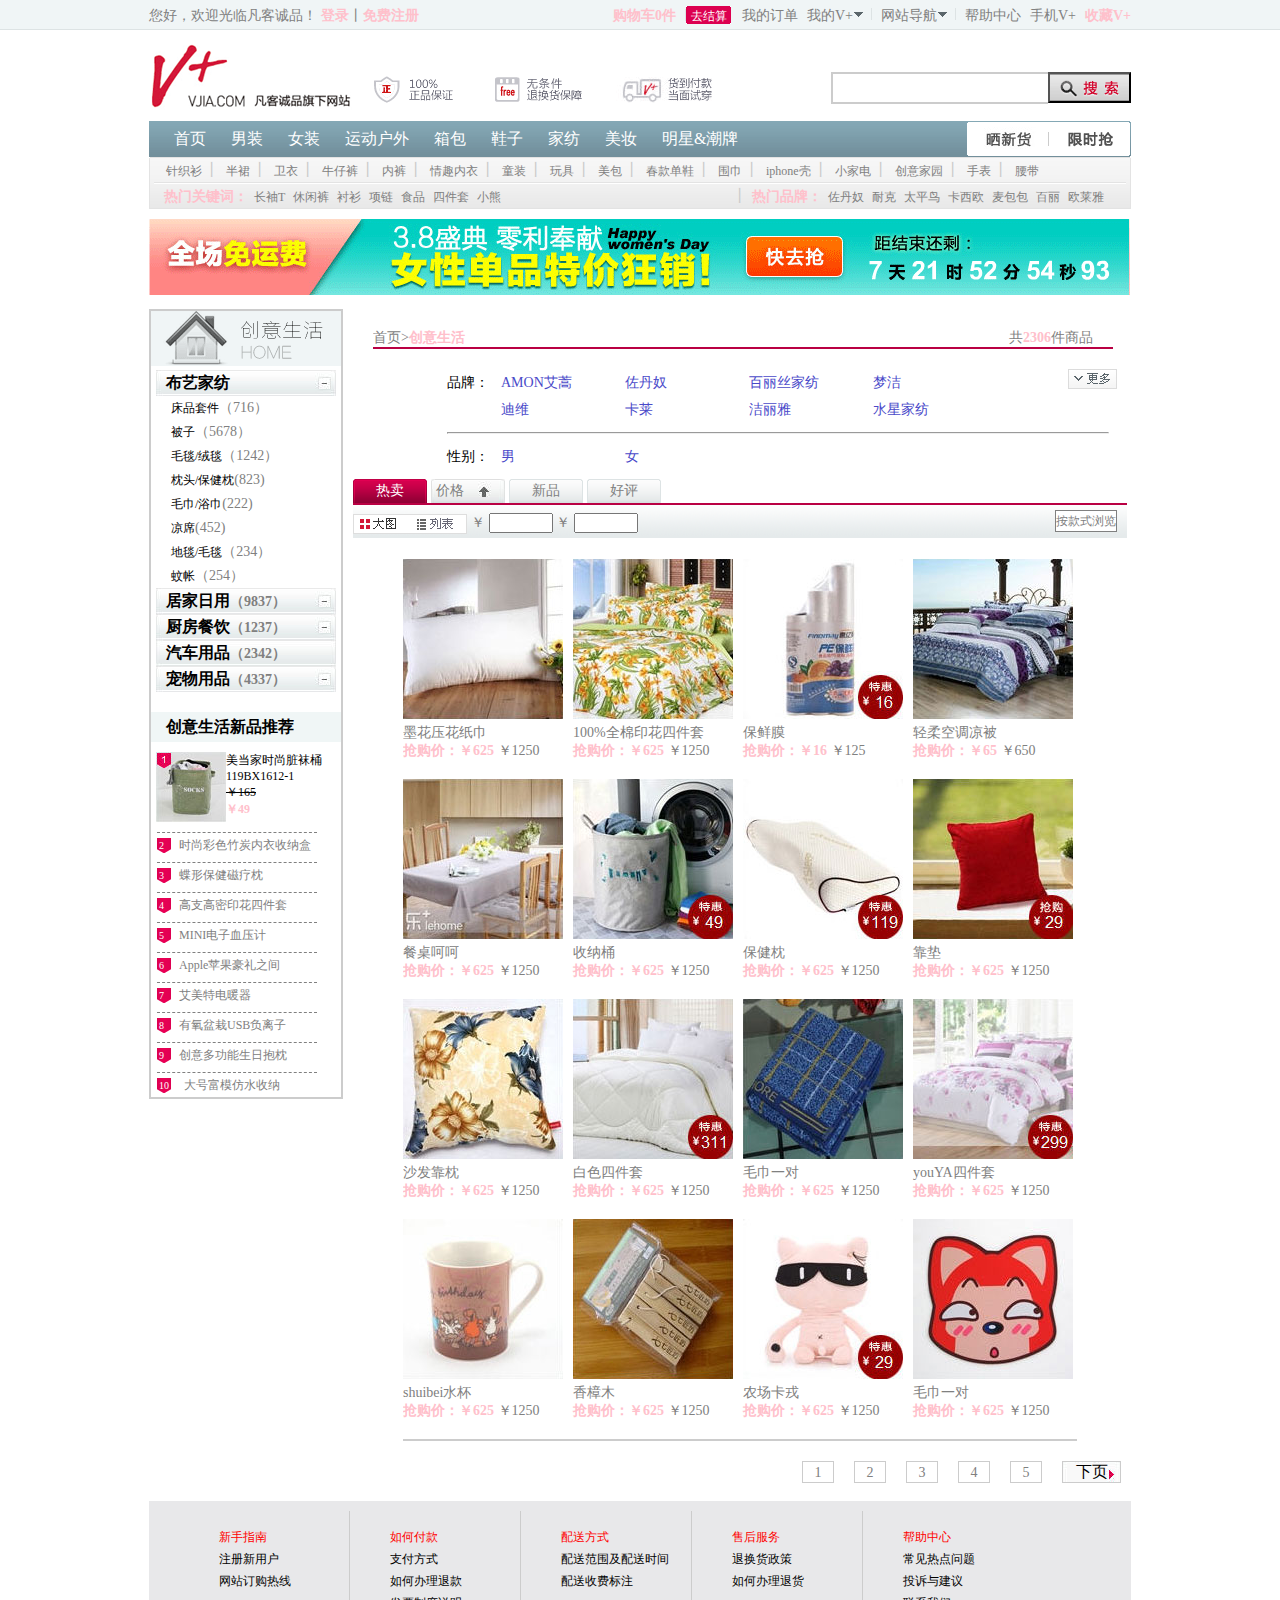
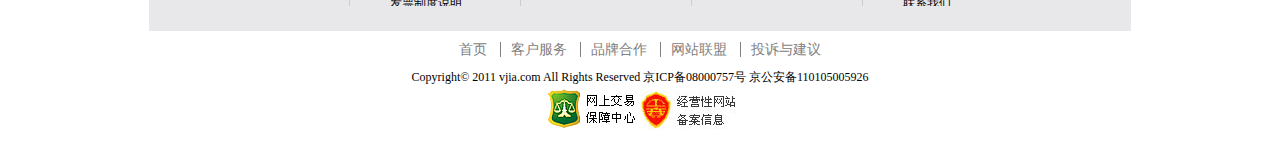
<file: v+_shop/home_textile.html>
<!DOCTYPE html>
<html>
<head>
	<meta charset="utf-8">
	<title>家纺页面</title>
	<link rel="stylesheet" type="text/css" href="css/home_textile.css">
</head>
<body>
<div class="top"><!-- 顶端导航栏 -->
		<dir class="top_w">
			<div class="top_l">
				<span>您好，欢迎光临凡客诚品！</span>
				<span>
					<a href="">登录</a>丨<a href="">免费注册</a>
				</span>
			</div>
			<div class="top_r">
				<a class="pink" href="">购物车0件</a>
				<a class="pbtn" href="">去结算</a>
				<a href="">我的订单</a>
				<a href="">我的V+<img src="img/top_menu_icon.gif"></a>
				<a href="">网站导航<img src="img/top_menu_icon.gif"></a>
				<a href="">帮助中心</a>
				<a href="">手机V+</a>
				<a class="pink" href="">收藏V+</a>
			</div>
		</dir> <!-- top_w结束 -->
	</div> <!-- 顶端导航栏结束 -->
	<div class="logo">
		<!-- 左边 -->
		<img class="logo_l" src="img/logo.gif">
		<img class="logo_l" id="logo_l2" src="img/top_ser.gif">
		<!-- 右边 -->
		<form class="logo_r">
			<span id="logo_text"><input type="text" name="" maxlength="12"></span>
			<span id="logo_btn"><input type="button" id="query_btn" name=""></span>
		</form>
	</div>
	<div  class="nav_1">
		<a href="">首页</a>
		<a href="">男装</a>
		<a href="">女装</a>
		<a href="">运动户外</a>
		<a href="">箱包</a>
		<a href="">鞋子</a>
		<a href="">家纺</a>
		<a href="">美妆</a>
		<a href="">明星&潮牌</a>
		<div class="nav_1r">
			<img src="img/nav_newproduct.gif"><img src="img/nav_presetimer.gif">		
		</div>
	</div>
	<!-- 关键字行 -->
	<div class="keywords">
		<div class="key1">
			<a href="">针织衫</a>丨
			<a href="">半裙</a>丨
			<a href="">卫衣</a>丨
			<a href="">牛仔裤</a>丨
			<a href="">内裤</a>丨
			<a href="">情趣内衣</a>丨
			<a href="">童装</a>丨
			<a href="">玩具</a>丨
			<a href="">美包</a>丨
			<a href="">春款单鞋</a>丨
			<a href="">围巾</a>丨
			<a href="">iphone壳</a>丨
			<a href="">小家电</a>丨
			<a href="">创意家园</a>丨
			<a href="">手表</a>丨
			<a href="">腰带</a>
		</div>
		<div class="key2">
			<div class="key2_r">
				<span class="pink">热门关键词：</span>
				<a href="">长袖T</a>
				<a href="">休闲裤</a>
				<a href="">衬衫</a>
				<a href="">项链</a>
				<a href="">食品</a>
				<a href="">四件套</a>
				<a href="">小熊</a>
			</div>
			<div class="key2_l">
				丨
				<span class="pink">热门品牌：</span>
				<a href="">佐丹奴</a>
				<a href="">耐克</a>
				<a href="">太平鸟</a>
				<a href="">卡西欧</a>
				<a href="">麦包包</a>
				<a href="">百丽</a>
				<a href="">欧莱雅</a>
			</div>
	 	</div>	
	</div><!-- 关键字行结束 .通用头部end-->
	<div class="content_all">
		<img src="img/banner.gif">
		<div class="ca_l">
			<img src="img/home/submenu_title.gif">
			<div class="cal_l01">
				<h4>布艺家纺</h4>
				<ul>
					<li>床品套件<span>（716）</span></li>
					<li>被子<span>（5678）</span></li>
					<li>毛毯/绒毯<span>（1242）</span></li>
					<li>枕头/保健枕<span>(823)</span></li>
					<li>毛巾/浴巾<span>(222)</span></li>
					<li>凉席<span>(452)</span></li>
					<li>地毯/毛毯<span>（234）</span></li>
					<li>蚊帐<span>（254）</span></li>
				</ul>
				<h4>居家日用<span>（9837）</span></h4>
				<h4>厨房餐饮<span>（1237）</span></h4>
				<h4 id="cal_l01_s">汽车用品<span>（2342）</span></h4>
				<h4>宠物用品<span>（4337）</span></h4>
			</div> <!-- ca_l01_end -->
			<div class="cal_l02">
				<h4>创意生活新品推荐</h4>
				<div class="l02_1">
					<img src="img/home/rank_01.jpg">
					<p>美当家时尚脏袜桶119BX1612-1</p>
					<p style="text-decoration: line-through;">￥165</p>
					<p class="pink">￥49</p>
				</div> <!-- l02_1_end -->
				<ul>
					<li><span>2</span>时尚彩色竹炭内衣收纳盒</li>
					<li><span>3</span>蝶形保健磁疗枕</li>
					<li><span>4</span>高支高密印花四件套</li>
					<li><span>5</span>MINI电子血压计</li>
					<li><span>6</span>Apple苹果豪礼之间</li>
					<li><span>7</span>艾美特电暖器</li>
					<li><span>8</span>有氧盆栽USB负离子</li>
					<li><span>9</span>创意多功能生日抱枕</li>
					<li><span>10</span>大号富模仿水收纳</li>
				</ul>
			</div> <!-- cal_l02_end -->
		</div> <!-- ca_l_end -->
		<div class="ca_r">
			<div class="ca_r1">
				<p class="ca_r1top">
					<span class="ca_r1l">首页><span class="pink">创意生活</span></span>
					<span class="ca_r1r">共<span class="pink">2306</span>件商品</span>
				</p>
				<div class="ca_r1_body">
					<p>
						<span class="crb_l">品牌：</span>
						<a href="">AMON艾蒿</a>
						<a href="">佐丹奴</a>
						<a href="">百丽丝家纺</a>
						<a href="">梦洁</a>
						<span><a id="crb_li" href=""><img src="img/more.gif"></a></span>
						
					</p>
					<p>
						<span class="crb_l"></span>
						<a href="">迪维</a>
						<a href="">卡莱</a>
						<a href="">洁丽雅</a>
						<a href="">水星家纺</a>	
					</p>
					<hr/>
					<p>
						<span class="crb_l">性别：</span>
						<a href="">男</a>
						<a href="">女</a>
					</p>
				</div> <!-- ca_r1_body END -->
				<div class="clear"></div>
				<p class="ca_r1btm">
					<span id="r1btm1">热卖</span>
					<span id="r1btm2">价格</span>
					<span id="r1btm3">新品</span>
					<span id="r1btm3">好评</span>
				</p>
				<p class="ca_r1_search">
					<img src="img/select_icon.gif">
					<span>￥
						<input type="text" name="">
					</span>
					<span>￥
						<input type="text" name="">
					</span>
					<span id="r1search_btn" >按款式浏览</span>
				</p>
				<div class="clear"></div>
			</div> <!-- ca_r1_end -->
			<div class="ca_r2">
					<div class="r2_googs">
						<img src="img/home/pic_1.jpg">
						<span>
							墨花压花纸巾
							<p>
								<span class="pink">抢购价：￥625</span>
								<span>￥1250</span>
							</p>
						</span>
					</div>
					<div class="r2_googs">
						<img src="img/home/pic_2.jpg">
						<span>
							100%全棉印花四件套
							<p>
								<span class="pink">抢购价：￥625</span>
								<span>￥1250</span>
							</p>
						</span>
					</div>
					<div class="r2_googs">
						<img src="img/home/pic_3.jpg">
						<span>
							保鲜膜
							<p>
								<span class="pink">抢购价：￥16</span>
								<span>￥125</span>
							</p>
						</span>
					</div>

					<div class="r2_googs" id="nomar">
						<img src="img/home/pic_4.jpg">
						<span>
							轻柔空调凉被
							<p>
								<span class="pink">抢购价：￥65</span>
								<span>￥650</span>
							</p>
						</span>
					</div>
					<div class="r2_googs">
						<img src="img/home/pic_5.jpg">
						<span>
							餐桌呵呵
							<p>
								<span class="pink">抢购价：￥625</span>
								<span>￥1250</span>
							</p>
						</span>
					</div>
					<div class="r2_googs">
						<img src="img/home/pic_6.jpg">
						<span>
							收纳桶
							<p>
								<span class="pink">抢购价：￥625</span>
								<span>￥1250</span>
							</p>
						</span>
					</div>
					<div class="r2_googs">
						<img src="img/home/pic_7.jpg">
						<span>
							保健枕
							<p>
								<span class="pink">抢购价：￥625</span>
								<span>￥1250</span>
							</p>
						</span>
					</div>
					<div class="r2_googs" id="nomar">
						<img src="img/home/pic_8.jpg">
						<span>
							靠垫
							<p>
								<span class="pink">抢购价：￥625</span>
								<span>￥1250</span>
							</p>
						</span>
					</div>
					<div class="r2_googs">
						<img src="img/home/pic_9.jpg">
						<span>
							沙发靠枕
							<p>
								<span class="pink">抢购价：￥625</span>
								<span>￥1250</span>
							</p>
						</span>
					</div>
					<div class="r2_googs">
						<img src="img/home/pic_10.jpg">
						<span>
							白色四件套
							<p>
								<span class="pink">抢购价：￥625</span>
								<span>￥1250</span>
							</p>
						</span>
					</div>
					<div class="r2_googs">
						<img src="img/home/pic_11.jpg">
						<span>
							毛巾一对
							<p>
								<span class="pink">抢购价：￥625</span>
								<span>￥1250</span>
							</p>
						</span>
					</div>
					<div class="r2_googs" id="nomar">
						<img src="img/home/pic_12.jpg">
						<span>
							youYA四件套
							<p>
								<span class="pink">抢购价：￥625</span>
								<span>￥1250</span>
							</p>
						</span>
					</div>
					<div class="r2_googs">
						<img src="img/home/pic_13.jpg">
						<span>
							shuibei水杯
							<p>
								<span class="pink">抢购价：￥625</span>
								<span>￥1250</span>
							</p>
						</span>
					</div>
					<div class="r2_googs">
						<img src="img/home/pic_14.jpg">
						<span>
							香樟木
							<p>
								<span class="pink">抢购价：￥625</span>
								<span>￥1250</span>
							</p>
						</span>
					</div>
					<div class="r2_googs">
						<img src="img/home/pic_15.jpg">
						<span>
							农场卡戎
							<p>
								<span class="pink">抢购价：￥625</span>
								<span>￥1250</span>
							</p>
						</span>
					</div>
					<div class="r2_googs" id="nomar">
						<img src="img/home/pic_16.jpg">
						<span>
							毛巾一对
							<p>
								<span class="pink">抢购价：￥625</span>
								<span>￥1250</span>
							</p>
						</span>
					</div>
			</div> <!-- ca_r2_end -->
		</div> <!-- ca_r_end -->
		<div class="foot_ul">
			<ul>
				<li><a href=""> 1</a></li>
				<li><a href=""> 2</a></li>
				<li><a href=""> 3</a></li>
				<li><a href=""> 4</a></li>
				<li><a href=""> 5</a></li>
				<li class="next">下页</li>
			</ul>
			
		</div>
		<!--  -->
			<div class="footer">
		<div class="ft_1">
			<dl>
				<dt>新手指南</dt>
				<dd>注册新用户</dd>
				<dd>网站订购热线</dd>
			</dl>
		</div>
		<div class="ft_1">
			<dl>
				<dt>如何付款</dt>
				<dd>支付方式</dd>
				<dd>如何办理退款</dd>
				<dd>发票制度说明</dd>
			</dl>
		</div>
		<div class="ft_1">
			<dl>
				<dt>配送方式</dt>
				<dd>配送范围及配送时间</dd>
				<dd>配送收费标注</dd>
			</dl>
		</div>
		<div class="ft_1">
			<dl>
				<dt>售后服务</dt>
				<dd>退换货政策</dd>
				<dd>如何办理退货</dd>
			</dl>
		</div>
		<div class="ft_1" id="ft_nobd">
			<dl>
				<dt>帮助中心</dt>
				<dd>常见热点问题</dd>
				<dd>投诉与建议</dd>
				<dd>联系我们</dd>
			</dl>
		</div>
	</div> <!-- footer_end -->
	<div class="ft_btm">  <!-- bottom -->
		<p class="btm_p1">
			<a id="ft_nobd" href="">首页</a>
			<a href="">客户服务</a>
			<a href="">品牌合作</a>
			<a href="">网站联盟</a>
			<a href="">投诉与建议</a>
		</p>
		<p>Copyright&copy; 2011 vjia.com All Rights Reserved 京ICP备08000757号 京公安备110105005926</p>
		<p>
			<img src="img/btm_logo_1.gif">
			<img src="img/btm_logo_2.gif">
		</p>
	</div>
</body>
</html>
</file>
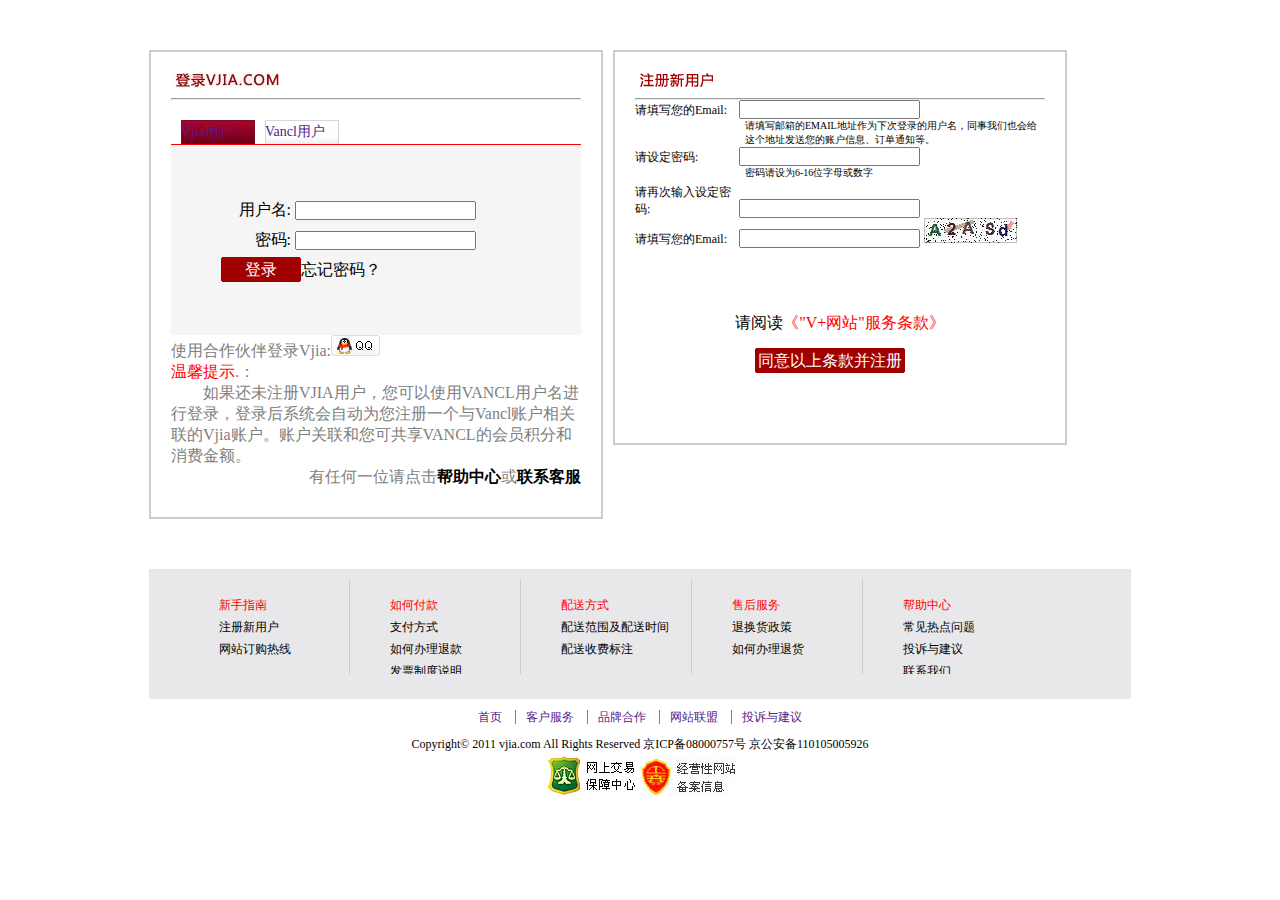
<file: v+_shop/register.html>
<!DOCTYPE html>
<html>
<head>
	<meta charset="utf-8">
	<title>登录注册</title>
	<link rel="stylesheet" type="text/css" href="css/register.css">
</head>
<body>
	<div class="all">
		<div class="al">
			<p class="al_title">
				<img src="img/login/vjia.gif">
				<hr/>
			</p>
			<div class="al_a2">
				<p id="p_title">
					<a id="bgr" href="">Vjia用户</a><a id="bgg" href="">Vancl用户</a>
				</p>
				<div id="al2_1">
					<p>
						<span id="al2_1s">用户名:</span>
						<input type="text" name="">
					</p>
					<p>
						<span id="al2_1s" >密码:</span>
						<input type="text" name="">
					</p>
					<span id="login_btn">登录</span>忘记密码？
				</div>
			</div> <!-- end -->
			<div class="al_a3">
				<p>使用合作伙伴登录Vjia:<img src="img/account_qq.gif"></p>
				<p><span class="red">温馨提示</span>.：</p>
				<p id="p01">如果还未注册VJIA用户，您可以使用VANCL用户名进行登录，登录后系统会自动为您注册一个与Vancl账户相关联的Vjia账户。账户关联和您可共享VANCL的会员积分和消费金额。</p>
				<p id="p02">有任何一位请点击<span id="black">帮助中心</span>或<span id="black">联系客服</span></p>
			</div>
		</div> <!-- al_end -->
		<div class="ar">
			<p class="al_title">
				<img src="img/login/pic_zc.gif">
				<hr/>
			</p>
			<p>
				<span id="al2_1s">请填写您的Email:</span>
				<input type="text" name="">
			</p>
			<p>
				<span id="al2_1s"></span>
				<span id="ar_002">请填写邮箱的EMAIL地址作为下次登录的用户名，同事我们也会给这个地址发送您的账户信息、订单通知等。<span>
			</p>
			<div class="clear"></div>
			<p>
				<span id="al2_1s">请设定密码:</span>
				<input type="text" name="">
			</p>
			<p>
				<span id="al2_1s"></span>
				<span id="ar_002">密码请设为6-16位字母或数字</span>
			</p>
			<p>
				<span id="al2_1s">请再次输入设定密码:</span>
				<input type="text" name="">
			</p>
			<p>
				<span id="al2_1s">请填写您的Email:</span>
				<input type="text" name="">
				<img src="img/code_img.gif">
			</p>
			<div class="ar_btm">
				<p>请阅读<span class="red">《"V+网站"服务条款》</span></p>
				<p id="ar_btn">同意以上条款并注册</p>
			</div>
		</div> <!-- ar_end -->
	</div> <!-- all_end -->
			<div class="footer">
		<div class="ft_1">
			<dl>
				<dt>新手指南</dt>
				<dd>注册新用户</dd>
				<dd>网站订购热线</dd>
			</dl>
		</div>
		<div class="ft_1">
			<dl>
				<dt>如何付款</dt>
				<dd>支付方式</dd>
				<dd>如何办理退款</dd>
				<dd>发票制度说明</dd>
			</dl>
		</div>
		<div class="ft_1">
			<dl>
				<dt>配送方式</dt>
				<dd>配送范围及配送时间</dd>
				<dd>配送收费标注</dd>
			</dl>
		</div>
		<div class="ft_1">
			<dl>
				<dt>售后服务</dt>
				<dd>退换货政策</dd>
				<dd>如何办理退货</dd>
			</dl>
		</div>
		<div class="ft_1" id="ft_nobd">
			<dl>
				<dt>帮助中心</dt>
				<dd>常见热点问题</dd>
				<dd>投诉与建议</dd>
				<dd>联系我们</dd>
			</dl>
		</div>
	</div> <!-- footer_end -->
	<div class="ft_btm">  <!-- bottom -->
		<p class="btm_p1">
			<a id="ft_nobd" href="">首页</a>
			<a href="">客户服务</a>
			<a href="">品牌合作</a>
			<a href="">网站联盟</a>
			<a href="">投诉与建议</a>
		</p>
		<p>Copyright&copy; 2011 vjia.com All Rights Reserved 京ICP备08000757号 京公安备110105005926</p>
		<p>
			<img src="img/btm_logo_1.gif">
			<img src="img/btm_logo_2.gif">
		</p>
	</div>
</body>
</html>
</file>
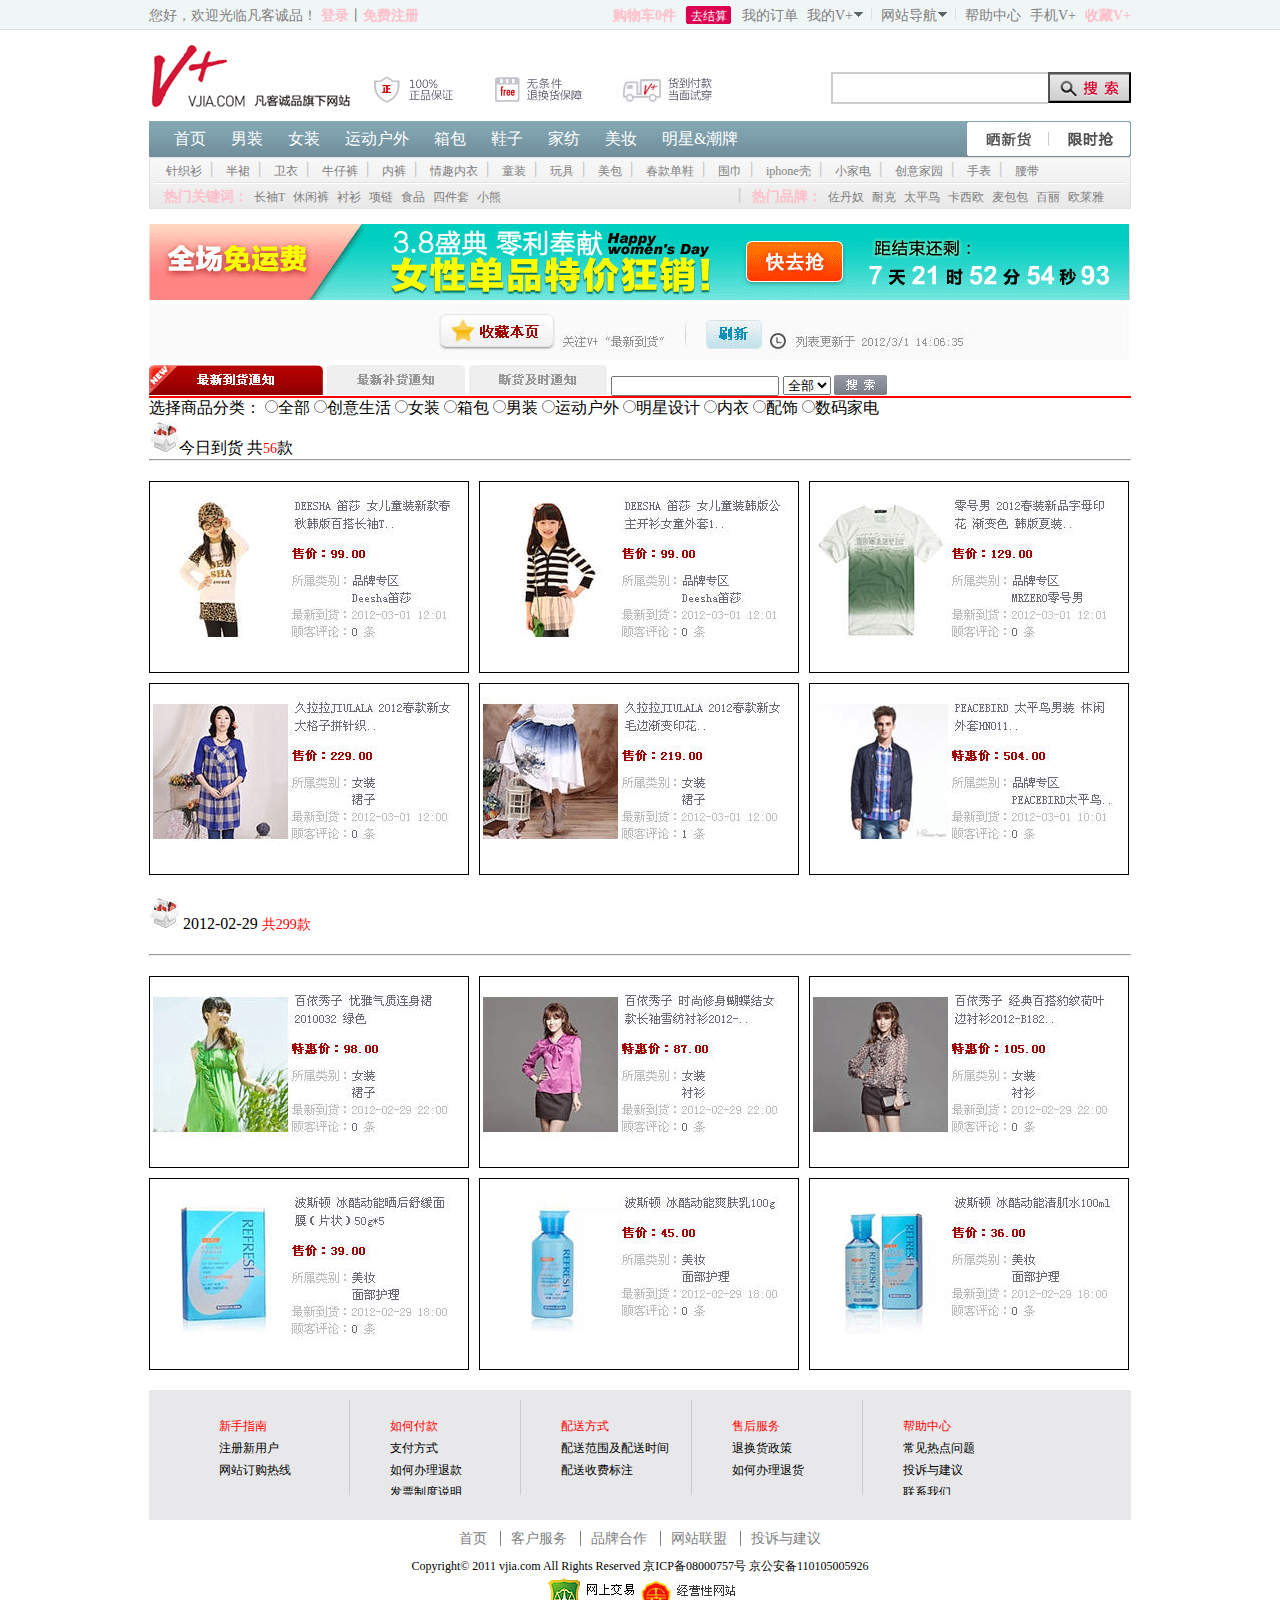
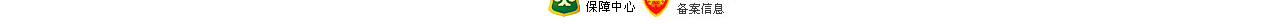
<file: v+_shop/show_goods.html>
<!DOCTYPE html>
<html>
<head>
	<meta charset="utf-8">
	<title>晒新货</title>
	<link rel="stylesheet" type="text/css" href="css/show_goods.css">
</head>
<body>
	<div class="top"><!-- 顶端导航栏 -->
		<dir class="top_w">
			<div class="top_l">
				<span>您好，欢迎光临凡客诚品！</span>
				<span>
					<a href="">登录</a>丨<a href="">免费注册</a>
				</span>
			</div>
			<div class="top_r">
				<a class="pink" href="">购物车0件</a>
				<a class="pbtn" href="">去结算</a>
				<a href="">我的订单</a>
				<a href="">我的V+<img src="img/top_menu_icon.gif"></a>
				<a href="">网站导航<img src="img/top_menu_icon.gif"></a>
				<a href="">帮助中心</a>
				<a href="">手机V+</a>
				<a class="pink" href="">收藏V+</a>
			</div>
		</dir> <!-- top_w结束 -->
	</div> <!-- 顶端导航栏结束 -->
	<div class="logo">
		<!-- 左边 -->
		<img class="logo_l" src="img/logo.gif">
		<img class="logo_l" id="logo_l2" src="img/top_ser.gif">
		<!-- 右边 -->
		<form class="logo_r">
			<span id="logo_text"><input type="text" name="" maxlength="12"></span>
			<span id="logo_btn"><input type="button" id="query_btn" name=""></span>
		</form>
	</div>
	<div  class="nav_1">
		<a href="">首页</a>
		<a href="">男装</a>
		<a href="">女装</a>
		<a href="">运动户外</a>
		<a href="">箱包</a>
		<a href="">鞋子</a>
		<a href="">家纺</a>
		<a href="">美妆</a>
		<a href="">明星&潮牌</a>
		<div class="nav_1r">
			<img src="img/nav_newproduct.gif"><img src="img/nav_presetimer.gif">		
		</div>
	</div>
	<!-- 关键字行 -->
	<div class="keywords">
		<div class="key1">
			<a href="">针织衫</a>丨
			<a href="">半裙</a>丨
			<a href="">卫衣</a>丨
			<a href="">牛仔裤</a>丨
			<a href="">内裤</a>丨
			<a href="">情趣内衣</a>丨
			<a href="">童装</a>丨
			<a href="">玩具</a>丨
			<a href="">美包</a>丨
			<a href="">春款单鞋</a>丨
			<a href="">围巾</a>丨
			<a href="">iphone壳</a>丨
			<a href="">小家电</a>丨
			<a href="">创意家园</a>丨
			<a href="">手表</a>丨
			<a href="">腰带</a>
		</div>
		<div class="key2">
			<div class="key2_r">
				<span class="pink">热门关键词：</span>
				<a href="">长袖T</a>
				<a href="">休闲裤</a>
				<a href="">衬衫</a>
				<a href="">项链</a>
				<a href="">食品</a>
				<a href="">四件套</a>
				<a href="">小熊</a>
			</div>
			<div class="key2_l">
				丨
				<span class="pink">热门品牌：</span>
				<a href="">佐丹奴</a>
				<a href="">耐克</a>
				<a href="">太平鸟</a>
				<a href="">卡西欧</a>
				<a href="">麦包包</a>
				<a href="">百丽</a>
				<a href="">欧莱雅</a>
			</div>
	 	</div>	
	</div><!-- 关键字行结束 .通用头部end-->
	<div class="content_all">
		<div class="ca1">
			<img src="img/banner.gif">
			<img src="img/banner2.png">
			<p>
				<img src="img/img01.png">
				<span>
					<input type="text" name="">
					<select>
						<option>全部</option>
					</select>
				</span>
				<img src="img/img02.png">
			</p>
		</div>	<!-- ca1_end -->
		<div class="ca2" >
			<p>
				选择商品分类：
				<input type="radio" name="ca2">全部
				<input type="radio" name="ca2">创意生活
				<input type="radio" name="ca2">女装
				<input type="radio" name="ca2">箱包
				<input type="radio" name="ca2">男装
				<input type="radio" name="ca2">运动户外
				<input type="radio" name="ca2">明星设计
				<input type="radio" name="ca2">内衣
				<input type="radio" name="ca2">配饰
				<input type="radio" name="ca2">数码家电
			</p>
			<p><img src="img/img03.png">今日到货 共<span class="red">56</span>款</p>
		</div>
		<hr id="ca2_end" />
		<div class="ca3">
			<img src="img/produ01.png">
			<img id="ca3_mid" src="img/produ02.png">
			<img src="img/produ03.png">
			<img src="img/produ04.png">
			<img id="ca3_mid" src="img/produ05.png">
			<img src="img/produ06.png">
		</div>
		<p id="ca4_top"><img src="img/img03.png"> 2012-02-29 <span class="red" >共299款</p>
		<hr id="ca2_end"/>
		<div class="ca3">
			<img src="img/produ07.png">
			<img id="ca3_mid" src="img/produ08.png">
			<img src="img/produ09.png">
			<img src="img/produ10.png">
			<img id="ca3_mid" src="img/produ11.png">
			<img src="img/produ12.png">
		</div>
	</div> <!-- content_all_END -->
			<div class="footer">
		<div class="ft_1">
			<dl>
				<dt>新手指南</dt>
				<dd>注册新用户</dd>
				<dd>网站订购热线</dd>
			</dl>
		</div>
		<div class="ft_1">
			<dl>
				<dt>如何付款</dt>
				<dd>支付方式</dd>
				<dd>如何办理退款</dd>
				<dd>发票制度说明</dd>
			</dl>
		</div>
		<div class="ft_1">
			<dl>
				<dt>配送方式</dt>
				<dd>配送范围及配送时间</dd>
				<dd>配送收费标注</dd>
			</dl>
		</div>
		<div class="ft_1">
			<dl>
				<dt>售后服务</dt>
				<dd>退换货政策</dd>
				<dd>如何办理退货</dd>
			</dl>
		</div>
		<div class="ft_1" id="ft_nobd">
			<dl>
				<dt>帮助中心</dt>
				<dd>常见热点问题</dd>
				<dd>投诉与建议</dd>
				<dd>联系我们</dd>
			</dl>
		</div>
	</div> <!-- footer_end -->
	<div class="ft_btm">  <!-- bottom -->
		<p class="btm_p1">
			<a id="ft_nobd" href="">首页</a>
			<a href="">客户服务</a>
			<a href="">品牌合作</a>
			<a href="">网站联盟</a>
			<a href="">投诉与建议</a>
		</p>
		<p>Copyright&copy; 2011 vjia.com All Rights Reserved 京ICP备08000757号 京公安备110105005926</p>
		<p>
			<img src="img/btm_logo_1.gif">
			<img src="img/btm_logo_2.gif">
		</p>
	</div>
</body>
</html>
</file>
<file: v+_shop/css/index.css>
*{
	margin: 0px;
	padding: 0px;
	list-style: none;
	text-decoration: none;
	font-family: "微软雅黑";
}
a:hover{
	color: blue;
}
/*顶端TOP样式*/
.top{
	height: 30px;
	font-family: 微软雅黑;
	background:url(../img/top_bg.gif);
}
span,a{
	font-size: 14px;
	color: grey;
}
.top_w{
	height: 30px;
	line-height: 30px;
	width: 982px;
	margin: 0 auto;
}
.top_l span a{
	color: pink;
	font-weight: bold;
}
.top_l{
	float: left;
}
.top_r{
	float: right;
}
.top_r a{
	margin-left: 5px;
}
.pink{
	color: pink;
	font-weight: bold;
}
.pbtn{
	display: inline-block;
	width: 48px;
	height: 18px;
	line-height: 20px;
	background-image: url(../img/pink_btn.gif);
	background-repeat: no-repeat;
	color: white;
	text-align: center;
	font-size: 12px;
}
/*Logo栏样式*/
.logo{
	margin: 0px auto;
	overflow: hidden;
	width: 982px;
	margin-top: 10px;
}
.logo_l{
	float: left;
}
#logo_l2{
	margin-top: 27px;
	margin-left: 20px;
}
.logo_r{
	overflow: hidden;
	width: 300px;
	float: right;
	margin-top: 32px;

}
#logo_text{
	display: inline-block;
	height: 28px;
	border: 2px solid #ccc;
	border-right: none;
	width: 215px;

}
#logo_text input[type="text"]{

	margin:0 auto;
	border: none;
	outline: none;
	padding: 5px 0 0 20px;
	font-size: 14px;
	font-family: "微软雅黑";
	color: grey;

}
#logo_btn{
	display: inline-block;
	width: 83px;
	height: 31px;
	float: right;
}
#logo_btn input[type="button"]{
	width: 83px;
	height: 31px;
	background: url(../img/search_btn.gif) no-repeat left center;
}
/*蓝色背景导航栏*/
.nav_1{
	height: 36px;
	line-height: 36px;
	width: 982px;
	margin: 10px auto;
	margin-bottom: 0;
	background:url(../img/nav_bg.gif);
	overflow: hidden;
}
.nav_1 a{
	font-family: "微软雅黑";
	font-size:16px;
	color: white;
	margin-left: 25px;
	float: left;
}
.nav_1r{
	width: 164px;
	float: right;
}
.keywords{
	margin: 0px auto;
	width: 982px;
	height: 52px;
	background-image: url(../img/keywords_bg.gif);
	color: #ccc;
	overflow: hidden;

}
.key1,.key2{
	height: 26px;
	line-height: 26px;
	margin-left: 15px;
}
.keywords a{
	font-size: 12px;
	padding:0 2px 0 2px;
}
.key2_r{
	float: left;
}
.key2_l{
	float: right;
	margin-right: 25px;
} /*头部通用样式结束*/
/*content_all样式_begin*/
.content_all{
	width: 982px;
	margin: 10px auto;
}
.ca1{
	/*border: 1px solid;*/
}
.ca1_l{
	float: left;
}
.ca1_r{
	float: right;
	width: 220px;
	color: grey;
}
.ca1_r img{
	margin-top: 10px;
}
.ca1_r_top{
	border:2px solid #ccc;
}
.ca1_r h4{
	height: 23px;
	padding-left: 10px;
	background-color: #f0f6f6;
	margin-bottom: 5px;
	border-bottom: 2px solid #ccc;
}
.ca1_r ul{
	margin-left: 10px;
}
.ca1_r li{
	background:url(../img/index/listicon.gif) no-repeat left center;
	padding-left: 10px;
	font-size: 14px;
	line-height: 24px;
}
 /*ca1_end & ca2 begin*/
 .ca2{
 	margin-top: 10px;
 	overflow: hidden;
 }
 .ca2_l{
 	width: 747px;
 	border: 2px solid #ccc;
 	float: left;
 }
 .ca2_l h3{
 	background-color: #f0f6f6;
 	padding-left: 10px;
 	color: #c8034a;
 	border-bottom: 2px solid #c8034a;
 	height: 34px;
 }
 .ca2_l ul{
 	height: 32px;
 	background-color: #f3f7fa;
 	/*padding-top: 6px;*/
 }
 .ca2_l li{
 	float: left;
 	font-size: 12px;
 	padding: 2px;
 	padding-top: 5px;
 }
  #ca2_l1{
  	font-size: 16px;
  	color: black;
  	line-height: 16px;
  	margin: 0 15px 0 15px;
  }
  #white{
  	background-color: white;
  }
  .ca2_r{
  	margin-left: 10px;
  	float: left;
  }
 /*以下是CA3样式*/
 .ca3{
 	margin-top: 10px;
 	overflow: hidden;
 }
 .ca3_head{
 	position: relative;
 }
 #ca3_h1{
 	position: absolute;
 	right: 0;
 	bottom: 15px;
 }
 #ca3_cl{
 	float: left;
 	margin-right: 8px;
 }

 #ca3_c3{
 	width: 266px;
 	font-size: 14px;
 	border: 2px solid #ccc;
 	margin-bottom: 17px;
 }
 #ca3_c3 p{
 	height: 30px;
 	line-height: 30px;
 	padding-left: 15px;
 }
 #ca3_c31{
 	border-bottom: 2px solid #ccc;
 }
 #ca3_cl_1{
 	width: 270px;
 	float: left;
 }
 /*CA3_END*/
 /*footer样式*/
.clear{
	clear: both;
}
.footer{
	width: 952px;
	height: 130px;
	background-color: #e8e8ea;
	margin: 0 auto;
	padding-left: 30px;
}
.ft_1{
	height: 80px;
	width: 130px;
	border-right: 1px solid #ccc;
	float: left;
	margin-top: 10px;
	font-size: 12px;
	line-height: 22px;
	padding-left: 40px;
	padding-top: 15px;
	overflow: hidden;
}
#ft_nobd{
	border:none;
}
.ft_1 dt{
	color: red;
}
/*footer bottom*/
.ft_btm{
	text-align: center;
	font-size: 12px;
}
.ft_btm a{
	border-left: 1px solid grey;
	padding: 0 10px;
	height: 5px;
}
.btm_p1{
	margin: 10px;
}
</file>
<file: happyweb/css/hpw.css>
*{
	margin: 0;
	padding: 0;
	list-style: none;
	text-decoration:none;
}
.all{
	margin: 20px auto;
	width: 1024px;
	overflow: hidden;
}
/*以下是头部样式*/
.head_1{
	width: 1024px;
	height: 50px;
	background-image: url(../img/menuBg.jpg);
}
#img1{
	padding: 5px 0 0 10px;
	float: left;
}
#btn-01{
	float: left;
	margin: 10px 0 0 20px;
	width: 100px;
	height: 40px;
	background-image: url(../img/btn-01.gif);
	text-align: center;
	line-height: 40px;
	color: red;
	font-size: 16px;
	font-weight: bolder;

}
#nav_right{
	float: right;
	margin: 20px 20px 0 0;
}
#nav_right li,#nav_right a{
	float: left;
	color: white;
	font-family: 黑体;
}
/*头部第二行左中右*/
.head2{
	width: 1024px;
	margin-top: 10px;
	overflow: hidden;
}
.head2_1{
	width: 190px;
}
.head2_1,.head2_2,.head2_3{
	float: left;
	border: 2px solid #ccc;
}
.head2_1 ul{
	width: 186px;
	/*overflow: hidden;*/
	border: 2px solid #ccc;
}
.head2_1 li{
	height: 29px;
	background-image: url(../img/gameBg1.jpg);
}
.head2_2{
	margin: 0 20px 0 20px;
	width: 520px;
	height: 236px;
}
/*h2右侧登录窗口样式*/
.head2_3{
	height: 206px;
	width: 262px;
	background-color: #f3f3f3;
	padding-top: 30px;
}
input[type="button"]{
	width: 63px;
	height: 24px;
	background-image: url(../img/btnLogin.jpg);
}
form{
	line-height: 30px;
}
form span{
	display: inline-block;
	width: 60px;
	text-align: right;
}
form h4{
	float: none;
}
#btnlogo{
	margin-top: 10px;
	width: 150px;
	float: left;
}
.bluef{
	font-size: 12px;
	color: #4090d0;
	font-family: 微软雅黑;
}
.bluef p{
	height: 20px;
}
form h4{
	padding-left: 10px;
	color: grey;
}
/*头部样式结束，开始body样式*/
.body_l{
	margin-top: 10px;
	border: 2px solid #ccc;
	width: 734px;
	overflow: hidden;
	float: left;
}
.title{
	background-image: url(../img/titleBg.jpg);
	height: 28px;
	overflow: hidden;
	line-height: 30px;
}
h4{
	float: left;
	padding-left: 10px;
	color: #a53312;
}
.title ul{
	float: left;
	padding-left: 30px;
}
.title li{
	float: left;
	padding-left: 5px;
	color: #ccc;
}
.title a{
		text-decoration:underline;
		color: #9f9f9f;
}
	/*body上方推荐*/
.upbox{
	margin: 30px auto;
	overflow: hidden;
}
#upbox_f{
	width: 310px;
	height:150px;
	border: 2px solid #ccc;
	float: left;
	margin-left: 30px;
	overflow: hidden;
}
#upbox_f img{
	float: left;
}
#upbox_f p{
	font-family: 微软雅黑;
	font-size: 14px;
	padding-top: 15px;
}
.red{
	color: red;
}
.downbox{
	margin: 10px 20px 10px 20px;
}
#downbox_f{
	width: 130px;
	text-align: center;
	font-size: 14px;
	float: left;
	margin: 21px;
}
.boxtitle{
	font-size: 18px;
	font-weight: bold;
	color: #ff4e4e;
	margin: 8px 0 8px 0;
}
/*下端右侧样式*/
.body_r1{
	border: 2px solid #ccc;
	margin: 10px 0px 10px 19px;
	float: left;
	width: 263px;
}
.body_r1 ul{
	margin: 10px auto;
}
.body_r1 li{
	border-bottom: 1px dashed grey;
	font-size: 12px;
	height: 20px;
	line-height: 22px;
	background:url(../img/btn-04.gif)no-repeat left center ;
	padding-left: 40px;
	margin-left: 10px;
	width: 200px;
	padding-top: 10px;
}
.body_r2{
	border: 2px solid #ccc;
	margin: 10px 0px 10px 19px;
	float: left;
	width: 263px;
	height: 254px;

}
.gmvidio{
	 margin: 20px 0 10px 20px;
	 font-size: 12px;
	 color: blue;
	 line-height: 30px;
	 border-bottom: 1px dashed grey;

}
.gmvidio img{
	float: left;
} 
#nobd{
	border: none;
}
/*FOOTER*/
.footer{
	width: 1024px;
	overflow: hidden;
	margin: 0px auto;
}
.footer li{
	float: left;
	padding-right: 15px;
	font-size: 14px;
	font-family: 微软雅黑;
	color: #8989e9;
}
.footer p{
	float: right;
	font-size: 14px;
	font-family: 微软雅黑;
	color:grey;
}
</file>
<file: v+_shop/css/goods_detail.css>
*{
	margin: 0px;
	padding: 0px;
	list-style: none;
	text-decoration: none;
	font-family: "微软雅黑";
}
a:hover{
	color: blue;
}
/*顶端TOP样式*/
.top{
	height: 30px;
	font-family: 微软雅黑;
	background:url(../img/top_bg.gif);
}
.top span,a{
	font-size: 14px;
	color: grey;
}
.top_w{
	height: 30px;
	line-height: 30px;
	width: 982px;
	margin: 0 auto;
}
.top_l span a{
	color: pink;
	font-weight: bold;
}
.top_l{
	float: left;
}
.top_r{
	float: right;
}
.top_r a{
	margin-left: 5px;
}
.pink{
	color: pink;
	font-weight: bold;
}
.pbtn{
	display: inline-block;
	width: 48px;
	height: 18px;
	line-height: 20px;
	background-image: url(../img/pink_btn.gif);
	background-repeat: no-repeat;
	color: white;
	text-align: center;
	font-size: 12px;
}
/*Logo栏样式*/
.logo{
	margin: 0px auto;
	overflow: hidden;
	width: 982px;
	margin-top: 10px;
}
.logo_l{
	float: left;
}
#logo_l2{
	margin-top: 27px;
	margin-left: 20px;
}
.logo_r{
	overflow: hidden;
	width: 300px;
	float: right;
	margin-top: 32px;

}
#logo_text{
	display: inline-block;
	height: 28px;
	border: 2px solid #ccc;
	border-right: none;
	width: 215px;

}
#logo_text input[type="text"]{

	margin:0 auto;
	border: none;
	outline: none;
	padding: 5px 0 0 20px;
	font-size: 14px;
	font-family: "微软雅黑";
	color: grey;

}
#logo_btn{
	display: inline-block;
	width: 83px;
	height: 31px;
	float: right;
}
#logo_btn input[type="button"]{
	width: 83px;
	height: 31px;
	background: url(../img/search_btn.gif) no-repeat left center;
}
/*蓝色背景导航栏*/
.nav_1{
	height: 36px;
	line-height: 36px;
	width: 982px;
	margin: 10px auto;
	margin-bottom: 0;
	background:url(../img/nav_bg.gif);
	overflow: hidden;
}
.nav_1 a{
	font-family: "微软雅黑";
	font-size:16px;
	color: white;
	margin-left: 25px;
	float: left;
}
.nav_1r{
	width: 164px;
	float: right;
}
.keywords{
	margin: 0px auto;
	width: 982px;
	height: 52px;
	background-image: url(../img/keywords_bg.gif);
	color: #ccc;
	overflow: hidden;

}
.key1,.key2{
	height: 26px;
	line-height: 26px;
	margin-left: 15px;
}
.keywords a{
	font-size: 12px;
	padding:0 2px 0 2px;
}
.key2_r{
	float: left;
}
.key2_l{
	float: right;
	margin-right: 25px;
} /*头部通用样式结束*/
/*content总框*/
.content_all{
	width: 982px;
	margin: 5px auto;
	font-size:12px;
	color: black;
	overflow: hidden;
}
.left{
	float: left;
}
.right{
	float: right;
	color: grey;
}
.nav_p{
	overflow: hidden;
	margin:20px 0;
}
/*商品详细选购行样式*/
.a1_l{
	float: left;
	overflow: hidden;
}
.a1_l li{
	width: 74px;
	text-align: center;
	border: 2px solid #ccc;
	margin: 10px 0;
	padding: 3px;
}
#al_no{
	border: none;
	padding: 0;
	margin: 0;
}
.a1_l ul{
	margin-left: 10px;
	float: left;

}
.a1_l #big_img{
		float: left;
		margin:10px 0 0 10px;
}
/*a1_r 右侧*/
.clear{
	clear: both;
}
.a1_r{
	float: left;
	width: 340px;
	margin-left: 30px;
	line-height: 50px;
}
.a1_r .size{
	line-height: 30px;
	margin-top: 20px;

}
.a1_r #size{
	height: 30px;
	width: 230px;
	border: 2px solid #FF3333;
	display:inline-block;
	padding-left: 30px;
}
#select_a1_r{
	width: 80px;
}
#a1_r_last{
	margin-top: 30px;
	width: 340px;
	text-align: right;
}
#strong_b{
	font-size: 24px;
}
/*大图片下的文字啊*/
.a1_l_02,.a1_l_02 p{
	width: 604px;
	text-align: right;
}
.a1_l_02 #grey{
	color: grey;
}
.a1_l_02 .left{
	border: 2px solid #ccc;
	height: 16px;
	width: 180px;
	text-align: left;
	margin-left: 10px;
}
 /*a1结束————————a2开始*/
 .a2{
 	overflow: hidden;
 }
 .a2_l{
 	width: 180px;
 	margin-top: 30px;
 	float: left;
 }
 .a2_l1{
 	border: 4px solid #ccc;
 	padding: 5px;
 }
 .a2_l h3{
 	text-align: center;
 	background-color: #666;
 	color: white;
 	height: 30px;
 	line-height: 30px;
 }
.a2_l p{
	color: grey;
	line-height: 24px;
}
/*下面是a2_l2样式*/
.a2_l2{
	padding: 2px;
	border: 2px solid #ccc;
	margin-top: 10px;
}
.a2_l2 dl{
	width: 160px;
	margin: 0px auto;
	color:grey;
}
.a2_l2 dt{
	margin-top: 10px;
}
/*a2_l2_right*/
.a2_r{
	float: left;
	margin-left: 20px;
	width: 770px;
}
.a2_r ul{
	margin-top: 10px;
	overflow: hidden;
}
.a2_r li{
	width: 127px;
	height: 24px;
	background: url(../img/goods/001_vj_78.gif)no-repeat left center;
	float: left;
	margin-right: 2px;
	text-align: center;
	line-height: 24px;
	font-weight: bold;
}
#li_01{
	border:2px solid pink;
	border-bottom: none;
	margin: 0;
	background-image: none;
}
#li_02{
	display: inline-block;
	border-bottom: 2px solid pink;
	width: 600px;
}
.red{
	color: #CC0000;
}
.a2_r dl{
	margin: 20px;
}
.a2_r dt{
	font-size: 24px;
	margin-bottom: 10px;
}
.a2_r dd{
	color: grey;
	line-height: 20px;
}
.a2_r_goods{
	text-align: center;
}
.a2_r2{
	float: left;
	margin-left: 20px;
}
/*footer样式*/
.clear{
	clear: both;
}
.footer{
	width: 952px;
	height: 130px;
	background-color: #e8e8ea;
	margin: 0 auto;
	padding-left: 30px;
}
.ft_1{
	height: 80px;
	width: 130px;
	border-right: 1px solid #ccc;
	float: left;
	margin-top: 10px;
	font-size: 12px;
	line-height: 22px;
	padding-left: 40px;
	padding-top: 15px;
	overflow: hidden;
}
#ft_nobd{
	border:none;
}
.ft_1 dt{
	color: red;
}
/*footer bottom*/
.ft_btm{
	text-align: center;
	font-size: 12px;
}
.ft_btm a{
	border-left: 1px solid grey;
	padding: 0 10px;
	height: 5px;
}
.btm_p1{
	margin: 10px;
}
</file>
<file: v+_shop/css/helpcenter.css>
*{
	margin: 0px;
	padding: 0px;
	list-style: none;
	text-decoration: none;
	font-family: "微软雅黑";
}
a:hover{
	color: blue;
}
/*顶端TOP样式*/
.top{
	height: 30px;
	font-family: 微软雅黑;
	background:url(../img/top_bg.gif);
}
span,a{
	font-size: 14px;
	color: grey;
}
.top_w{
	height: 30px;
	line-height: 30px;
	width: 982px;
	margin: 0 auto;
}
.top_l span a{
	color: pink;
	font-weight: bold;
}
.top_l{
	float: left;
}
.top_r{
	float: right;
}
.top_r a{
	margin-left: 5px;
}
.pink{
	color: pink;
	font-weight: bold;
}
.pbtn{
	display: inline-block;
	width: 48px;
	height: 18px;
	line-height: 20px;
	background-image: url(../img/pink_btn.gif);
	background-repeat: no-repeat;
	color: white;
	text-align: center;
	font-size: 12px;
}
/*Logo栏样式*/
.logo{
	margin: 0px auto;
	overflow: hidden;
	width: 982px;
	margin-top: 10px;
}
.logo_l{
	float: left;
}
#logo_l2{
	margin-top: 27px;
	margin-left: 20px;
}
.logo_r{
	overflow: hidden;
	width: 300px;
	float: right;
	margin-top: 32px;

}
#logo_text{
	display: inline-block;
	height: 28px;
	border: 2px solid #ccc;
	border-right: none;
	width: 215px;

}
#logo_text input[type="text"]{

	margin:0 auto;
	border: none;
	outline: none;
	padding: 5px 0 0 20px;
	font-size: 14px;
	font-family: "微软雅黑";
	color: grey;

}
#logo_btn{
	display: inline-block;
	width: 83px;
	height: 31px;
	float: right;
}
#logo_btn input[type="button"]{
	width: 83px;
	height: 31px;
	background: url(../img/search_btn.gif) no-repeat left center;
}
/*蓝色背景导航栏*/
.nav_1{
	height: 36px;
	line-height: 36px;
	width: 982px;
	margin: 10px auto;
	margin-bottom: 0;
	background:url(../img/nav_bg.gif);
	overflow: hidden;
}
.nav_1 a{
	font-family: "微软雅黑";
	font-size:16px;
	color: white;
	margin-left: 25px;
	float: left;
}
.nav_1r{
	width: 164px;
	float: right;
}
.keywords{
	margin: 0px auto;
	width: 982px;
	height: 52px;
	background-image: url(../img/keywords_bg.gif);
	color: #ccc;
	overflow: hidden;

}
.key1,.key2{
	height: 26px;
	line-height: 26px;
	margin-left: 15px;
}
.keywords a{
	font-size: 12px;
	padding:0 2px 0 2px;
}
.key2_r{
	float: left;
}
.key2_l{
	float: right;
	margin-right: 25px;
} /*头部通用样式结束*/
/*NAV3 首页导航*/
.nav3{
	height: 36px;
	line-height: 36px;
	width: 982px;
	margin: 0 auto;
	text-shadow: 5px 5px 5px #AAA;
}
.blue{
	color: #0066FF ;
}
/*主体部分样式*/
.all{
	width: 982px;
	margin: 0px auto;
	margin-top: 5px;
	overflow: hidden;
}
/*左侧问题分类部分样式*/
.all_r{
	width: 200px;
	float: left;
}
.a_r_1{
	border: 1px solid grey;
	margin-bottom: 15px;
}
.a_r_1 h4{
	background: url(../img/search_bg.gif) repeat;
	height: 30px;
	line-height: 30px;
	padding-left: 15px;

}
.a_r_1 li{ 
	background: url(..//img/submenuicon.gif) no-repeat left center;
	padding: 5px 0 5px 20px;

	border-bottom: 1px solid #ccc;
	width: 140px;
	margin:5px 0 5px 20px;
	color:  grey;
	font-size: 14px;
}
.a_r_1 .noborder{
	border: none;
}
.a_r_1 dl{
	margin: 15px;
	line-height: 20px;
}
.a_r_1 dt{
	margin-top: 10px;
}
.a_r_1 dd{
	font-size: 12px;
}
.a_r2{
	height: 28px;
	line-height: 28px;
	background: url(../img/sub_l_mail.gif)  left center;
	padding-left: 50px;
	font-size: 14px;
}
.a_r3{
	height: 28px;
	line-height: 28px;
	background: url(../img/sub_l_msg.gif) ;
	padding-left: 50px;
	font-size: 14px;
}
/*主体右侧*/
.all_l
{	
	width:772px;
	float: left;
	margin-left: 10px;
}
.a_l1{
	height: 55px;
	border: 1px solid #ccc;
}
.a_l1 h3{
	margin: 10px;
	float: left;
}
.search_text{
	width: 346px;
	height: 28px;
}
.search_l1{
	margin: 10px;
	float: left;
	overflow: hidden;
}
.search_l1 input[type="text"]{
	border: none;
	background: url(../img/sear_help_input.gif);
	width: 346px;
	height: 28px;
	float: left;
	outline: none;
}
.search_l1 input[type="button"]{
	width: 76px;
	height: 28px;
	background: url(../img/sear_help_btn.gif);
}
/*l1电话部分*/
.phone_l1{
	overflow: hidden;
	margin-top: 3px;
	float: right;
	margin-right: 20px;
}
.phone_l1 img{
	float: left;
}
#phone_font{
	float: left;
	font-size: 12px;
}
#strong{
	font-weight: bold;
	font-size: 14px;
}
#little{
	font-size: 11px;
}
/* l2 联系我们*/
h5{
	margin: 10px 0 5px 0;
}
/*l3 */
.l3{
	/*height: 158px;*/
	background: url(../img/txt_bg.gif) repeat-x;
	/*border: 1px solid;*/
}
.l3_text{
	font-size: 12px;
	line-height: 20px;
	width: 530px;
	height: 230px;
	float: left;
	margin: 20px 0 0 20px;

}
/*l4*/
.l4{
	width: 772px;
}
.l4_1{
	border: 1px solid #ccc;
	border-top: 2px solid red;
	width: 230px;
	float: left;
	margin-right: 25px;
	color: grey;
	margin-top: 20px;
}
.l4_1 dl{
	margin: 20px;
}
.l4_1 dd{
	margin-top: 18px;
	font-size: 14px;
	line-height: 30px;
}
/*footer样式*/
.clear{
	clear: both;
}
.footer{
	width: 952px;
	height: 130px;
	background-color: #e8e8ea;
	margin: 0 auto;
	padding-left: 30px;
}
.ft_1{
	height: 80px;
	width: 130px;
	border-right: 1px solid #ccc;
	float: left;
	margin-top: 10px;
	font-size: 12px;
	line-height: 22px;
	padding-left: 40px;
	padding-top: 15px;
	overflow: hidden;
}
#ft_nobd{
	border:none;
}
.ft_1 dt{
	color: red;
}
/*footer bottom*/
.ft_btm{
	text-align: center;
	font-size: 12px;
}
.ft_btm a{
	border-left: 1px solid grey;
	padding: 0 10px;
	height: 5px;
}
.btm_p1{
	margin: 10px;
}
</file>
<file: v+_shop/css/home_textile.css>
*{
	margin: 0px;
	padding: 0px;
	list-style: none;
	text-decoration: none;
	font-family: "微软雅黑";
}
a:hover{
	color: blue;
}
/*顶端TOP样式*/
.top{
	height: 30px;
	font-family: 微软雅黑;
	background:url(../img/top_bg.gif);
}
span,a{
	font-size: 14px;
	color: grey;
}
.top_w{
	height: 30px;
	line-height: 30px;
	width: 982px;
	margin: 0 auto;
}
.top_l span a{
	color: pink;
	font-weight: bold;
}
.top_l{
	float: left;
}
.top_r{
	float: right;
}
.top_r a{
	margin-left: 5px;
}
.pink{
	color: pink;
	font-weight: bold;
}
.pbtn{
	display: inline-block;
	width: 48px;
	height: 18px;
	line-height: 20px;
	background-image: url(../img/pink_btn.gif);
	background-repeat: no-repeat;
	color: white;
	text-align: center;
	font-size: 12px;
}
/*Logo栏样式*/
.logo{
	margin: 0px auto;
	overflow: hidden;
	width: 982px;
	margin-top: 10px;
}
.logo_l{
	float: left;
}
#logo_l2{
	margin-top: 27px;
	margin-left: 20px;
}
.logo_r{
	overflow: hidden;
	width: 300px;
	float: right;
	margin-top: 32px;

}
#logo_text{
	display: inline-block;
	height: 28px;
	border: 2px solid #ccc;
	border-right: none;
	width: 215px;

}
#logo_text input[type="text"]{

	margin:0 auto;
	border: none;
	outline: none;
	padding: 5px 0 0 20px;
	font-size: 14px;
	font-family: "微软雅黑";
	color: grey;

}
#logo_btn{
	display: inline-block;
	width: 83px;
	height: 31px;
	float: right;
}
#logo_btn input[type="button"]{
	width: 83px;
	height: 31px;
	background: url(../img/search_btn.gif) no-repeat left center;
}
/*蓝色背景导航栏*/
.nav_1{
	height: 36px;
	line-height: 36px;
	width: 982px;
	margin: 10px auto;
	margin-bottom: 0;
	background:url(../img/nav_bg.gif);
	overflow: hidden;
}
.nav_1 a{
	font-family: "微软雅黑";
	font-size:16px;
	color: white;
	margin-left: 25px;
	float: left;
}
.nav_1r{
	width: 164px;
	float: right;
}
.keywords{
	margin: 0px auto;
	width: 982px;
	height: 52px;
	background-image: url(../img/keywords_bg.gif);
	color: #ccc;
	overflow: hidden;

}
.key1,.key2{
	height: 26px;
	line-height: 26px;
	margin-left: 15px;
}
.keywords a{
	font-size: 12px;
	padding:0 2px 0 2px;
}
.key2_r{
	float: left;
}
.key2_l{
	float: right;
	margin-right: 25px;
} /*头部通用样式结束*/
/*content_all样式_begin*/
.content_all{
	width: 982px;
	margin: 10px auto;
	overflow: hidden;
}
/*ca_l 左侧样式*/
.ca_l{
	border:2px solid #ccc;
	width: 190px;
	float: left;
	margin-top: 10px;
}
.cal_l01{
	margin: 0 auto;
	width: 180px;
}
.cal_l01 h4{
	width: 180px;
	height: 26px;
	line-height: 26px;
	padding-left: 10px;
	background: url(../img/home/opened.gif)no-repeat;
	font-size: 16px;
}
.cal_l01 ul{
	margin: 0 auto;
	width: 150px;
	font-size: 12px;
	line-height: 24px;
}
#cal_l01_s{
	background: url(../img/home/submenu_bg.gif)no-repeat;
}

.cal_l02{
	margin-top: 20px;
}
.cal_l02 h4{
	background-color: #f0f6f6;
	height: 30px;
	line-height: 30px;
	padding-left: 15px;
}
.cal_l02 img{
	float: left;
}
.l02_1 p{
	font-size: 12px;
}
.l02_1{
	margin: 10px auto;
	overflow: hidden;
	width: 180px;
}
.cal_l02 li{
	margin: 5px 0 0 6px;
	background: url(../img/rank_bg.gif)no-repeat left center;
	font-size: 12px;
	color: grey;
	height: 24px;
	line-height: 24px;
	border-top: 1px dashed;
	width: 160px;
}
.cal_l02 li span{
	color: white;
	margin: 0 15px 0 2px;
	font-size: 10px;
}
/*ca_l_end & ca_r_begin*/
.ca_r{
	float: left;
	margin-left: 10px;
	margin-top: 10px;
	width: 774px;
}
.ca_r1{
	width: 774px;
	height: 50px;

}
.ca_r1 .ca_r1top{
	border-bottom: 2px solid #b90043;
	overflow: hidden;
	width: 740px;
	margin: 20px;
}
.ca_r1l{
	float: left;
}
.ca_r1r{
	float: right;
	margin-right: 20px;
}
.ca_r1_body{
	width: 680px;
	float: right;
	line-height: 24px;
}
.ca_r1_body hr{
	width: 660px;
	margin:10px 0 10px 0;
}
.crb_l{
	display: inline-block;
	width: 50px;
	color: black;
}
.ca_r1_body p span{
	vertical-align: middle;

}
.ca_r1_body a{
	display: inline-block;
	width: 120px;
	color: #4949c9;
}
#crb_li{
	text-align: right;
}
.clear{
	clear: both;
}
.ca_r1btm{
	clear: both;
	overflow: hidden;
	border-bottom: 2px solid #b90043;
}
.ca_r1btm span{
	display: inline-block;
	width: 74px;
	height: 24px;
	text-align: center;
	line-height: 24px;
	margin-top: 10px;
}
#r1btm1{
	color: white;
	background:url(../img/tab_pink.gif);
}
#r1btm2{
	text-align: left;
	width: 69px;
	padding-left: 5px;
	color: grey;
	background:url(../img/up.gif);
}
#r1btm3{
	color: grey;
	background:url(../img/tab_gray.gif);
}
/**/
.ca_r1_search{
	overflow: hidden;
	height: 34px;
	line-height: 34px;
	background: url(../img/search_bg.gif);
	margin-bottom: 20px;
	clear: both;
}
.ca_r1_search img{
	vertical-align: middle;
}
.ca_r1_search input[type="text"]
{
	width: 60px;
}
#r1search_btn{
	margin-top: 5px;
	margin-right: 10px;
	height: 20px;
	line-height: 20px;
	width: 60px;
	display: inline-block;
	font-size: 12px;
	background-color: white;
	border: 1px solid;
	float: right;
	clear: both;
}
.ca_r2{
	margin: 180px 50px 10px 50px;
	overflow: hidden;
	border-bottom: 2px solid #ccc;
}
.r2_googs{
	width: 160px;
	height: 220px;
	float: left;
	margin-right: 10px;
}
#nomar{
	margin-right: 0px;
}
/*底部样式*/
.foot_ul{
	height: 50px;
	width: 982px;
	overflow: hidden;
}
.foot_ul ul{
	float: right;
}
.foot_ul li{
	text-align: center;
	display: inline-block;
	width: 30px;
	height:20px;
	line-height: 20px;
	float: left;
	border: 1px solid #ccc;
	margin: 10px;
}
.foot_ul .next{
	background: url(../img/home/page_next.gif) no-repeat;
	width: 57px;
}
.foot_ul a:hover{
	color: blue;
}

/**/
 /*footer样式*/
.clear{
	clear: both;
}
.footer{
	width: 952px;
	height: 130px;
	background-color: #e8e8ea;
	margin: 0 auto;
	padding-left: 30px;
}
.ft_1{
	height: 80px;
	width: 130px;
	border-right: 1px solid #ccc;
	float: left;
	margin-top: 10px;
	font-size: 12px;
	line-height: 22px;
	padding-left: 40px;
	padding-top: 15px;
	overflow: hidden;
}
#ft_nobd{
	border:none;
}
.ft_1 dt{
	color: red;
}
/*footer bottom*/
.ft_btm{
	text-align: center;
	font-size: 12px;
}
.ft_btm a{
	border-left: 1px solid grey;
	padding: 0 10px;
	height: 5px;
}
.btm_p1{
	margin: 10px;
}
</file>
<file: v+_shop/css/register.css>
*{
	margin: 0;
	padding: 0;
	text-decoration: none;
}
.all{
	margin: 50px auto;
	width: 982px;
	overflow: hidden;
}
hr{
	color: #ccc;
}
.al{
	width: 410px;
	border: 2px solid #ccc;
	padding: 20px;
	float: left;
}
#p_title{
	height: 24px;
	line-height: 24px;
	font-size: 14px;
	border-bottom: 1px solid red;
}
#p_title a{
	width: 74px;
	height: 24px;
	display: inline-block;
	margin-left: 10px;
}
#bgr{
	background: url(../img/login/current.gif);
}
#bgg{
	background: url(../img/login/gray.gif);
}
.al_a2{
	margin-top: 20px;
}
#al2_1{
	padding: 50px ;
	background-color: #f5f5f5;
	line-height: 30px;
}
#al2_1 #al2_1s{
	display: inline-block;
	width: 70px;
	text-align: right;
}
#login_btn{
	color: white;
	display: inline-block;
	width: 80px;
	height: 25px;
	line-height: 25px;
	background: url(../img/login/btn_bg.gif);
	text-align: center;
}
.red{
	color: red;
}
#p01{
	text-indent: 2em;
}
#p02{
	height: 30px;
	width: 410px;
	text-align:right;
}
.al_a3{
	color:grey;
}
#black{
	color: black;font-weight: bold;

}
/*ar*/
.ar{
		width: 410px;
	border: 2px solid #ccc;
	padding: 20px;
	float: left;
	margin-left: 10px
}
.ar #al2_1s{
	display: inline-block;
	width: 100px;
	font-size: 12px;
}
#ar_002{
	display: inline-block;
	font-size: 10px;
	width: 300px;
	float: right;
}
.clear{
	clear: both;
}
.ar_btm{
	margin: 50px auto;
	line-height: 50px;
	text-align: center;
}
#ar_btn{
	background: url(../img/sumit_bg.gif);
	width: 150px;
	height: 25px;
	line-height: 25px;
	color: white;
	margin-left: 120px;

}
 /*footer样式*/
.clear{
	clear: both;
}
.footer{
	width: 952px;
	height: 130px;
	background-color: #e8e8ea;
	margin: 0 auto;
	padding-left: 30px;
}
.ft_1{
	height: 80px;
	width: 130px;
	border-right: 1px solid #ccc;
	float: left;
	margin-top: 10px;
	font-size: 12px;
	line-height: 22px;
	padding-left: 40px;
	padding-top: 15px;
	overflow: hidden;
}
#ft_nobd{
	border:none;
}
.ft_1 dt{
	color: red;
}
/*footer bottom*/
.ft_btm{
	text-align: center;
	font-size: 12px;
}
.ft_btm a{
	border-left: 1px solid grey;
	padding: 0 10px;
	height: 5px;
}
.btm_p1{
	margin: 10px;
}
</file>
<file: v+_shop/css/show_goods.css>
*{
	margin: 0px;
	padding: 0px;
	list-style: none;
	text-decoration: none;
	font-family: "微软雅黑";
}
a:hover{
	color: blue;
}
/*顶端TOP样式*/
.top{
	height: 30px;
	font-family: 微软雅黑;
	background:url(../img/top_bg.gif);
}
span,a{
	font-size: 14px;
	color: grey;
}
.top_w{
	height: 30px;
	line-height: 30px;
	width: 982px;
	margin: 0 auto;
}
.top_l span a{
	color: pink;
	font-weight: bold;
}
.top_l{
	float: left;
}
.top_r{
	float: right;
}
.top_r a{
	margin-left: 5px;
}
.pink{
	color: pink;
	font-weight: bold;
}
.pbtn{
	display: inline-block;
	width: 48px;
	height: 18px;
	line-height: 20px;
	background-image: url(../img/pink_btn.gif);
	background-repeat: no-repeat;
	color: white;
	text-align: center;
	font-size: 12px;
}
/*Logo栏样式*/
.logo{
	margin: 0px auto;
	overflow: hidden;
	width: 982px;
	margin-top: 10px;
}
.logo_l{
	float: left;
}
#logo_l2{
	margin-top: 27px;
	margin-left: 20px;
}
.logo_r{
	overflow: hidden;
	width: 300px;
	float: right;
	margin-top: 32px;

}
#logo_text{
	display: inline-block;
	height: 28px;
	border: 2px solid #ccc;
	border-right: none;
	width: 215px;

}
#logo_text input[type="text"]{

	margin:0 auto;
	border: none;
	outline: none;
	padding: 5px 0 0 20px;
	font-size: 14px;
	font-family: "微软雅黑";
	color: grey;

}
#logo_btn{
	display: inline-block;
	width: 83px;
	height: 31px;
	float: right;
}
#logo_btn input[type="button"]{
	width: 83px;
	height: 31px;
	background: url(../img/search_btn.gif) no-repeat left center;
}
/*蓝色背景导航栏*/
.nav_1{
	height: 36px;
	line-height: 36px;
	width: 982px;
	margin: 10px auto;
	margin-bottom: 0;
	background:url(../img/nav_bg.gif);
	overflow: hidden;
}
.nav_1 a{
	font-family: "微软雅黑";
	font-size:16px;
	color: white;
	margin-left: 25px;
	float: left;
}
.nav_1r{
	width: 164px;
	float: right;
}
.keywords{
	margin: 0px auto;
	width: 982px;
	height: 52px;
	background-image: url(../img/keywords_bg.gif);
	color: #ccc;
	overflow: hidden;

}
.key1,.key2{
	height: 26px;
	line-height: 26px;
	margin-left: 15px;
}
.keywords a{
	font-size: 12px;
	padding:0 2px 0 2px;
}
.key2_r{
	float: left;
}
.key2_l{
	float: right;
	margin-right: 25px;
} /*头部通用样式结束*/
/*content_all样式_begin*/
.content_all{
	width: 982px;
	margin: 10px auto;
}
/*ca1*/
.ca1{
	vertical-align: bottom;
	border-bottom: 2px solid red;
}
.ca1 img{
    position: relative;
    top: 5px;
}
.red{
	color: red;
}
#ca2_end{
	margin-bottom: 20px;
}
/*ca3*/
.ca3{
	overflow: hidden;
}
.clear{
	clear: both;
}
.ca3 img{
	border: 1px solid;
	float: left;
	margin-bottom: 10px;
}
#ca3_mid{
	margin: 0 10px;
}
#ca4_top{
	margin: 10px 0 20px 0;
}
/**/
 /*footer样式*/
.clear{
	clear: both;
}
.footer{
	width: 952px;
	height: 130px;
	background-color: #e8e8ea;
	margin: 0 auto;
	padding-left: 30px;
}
.ft_1{
	height: 80px;
	width: 130px;
	border-right: 1px solid #ccc;
	float: left;
	margin-top: 10px;
	font-size: 12px;
	line-height: 22px;
	padding-left: 40px;
	padding-top: 15px;
	overflow: hidden;
}
#ft_nobd{
	border:none;
}
.ft_1 dt{
	color: red;
}
/*footer bottom*/
.ft_btm{
	text-align: center;
	font-size: 12px;
}
.ft_btm a{
	border-left: 1px solid grey;
	padding: 0 10px;
	height: 5px;
}
.btm_p1{
	margin: 10px;
}
</file>
